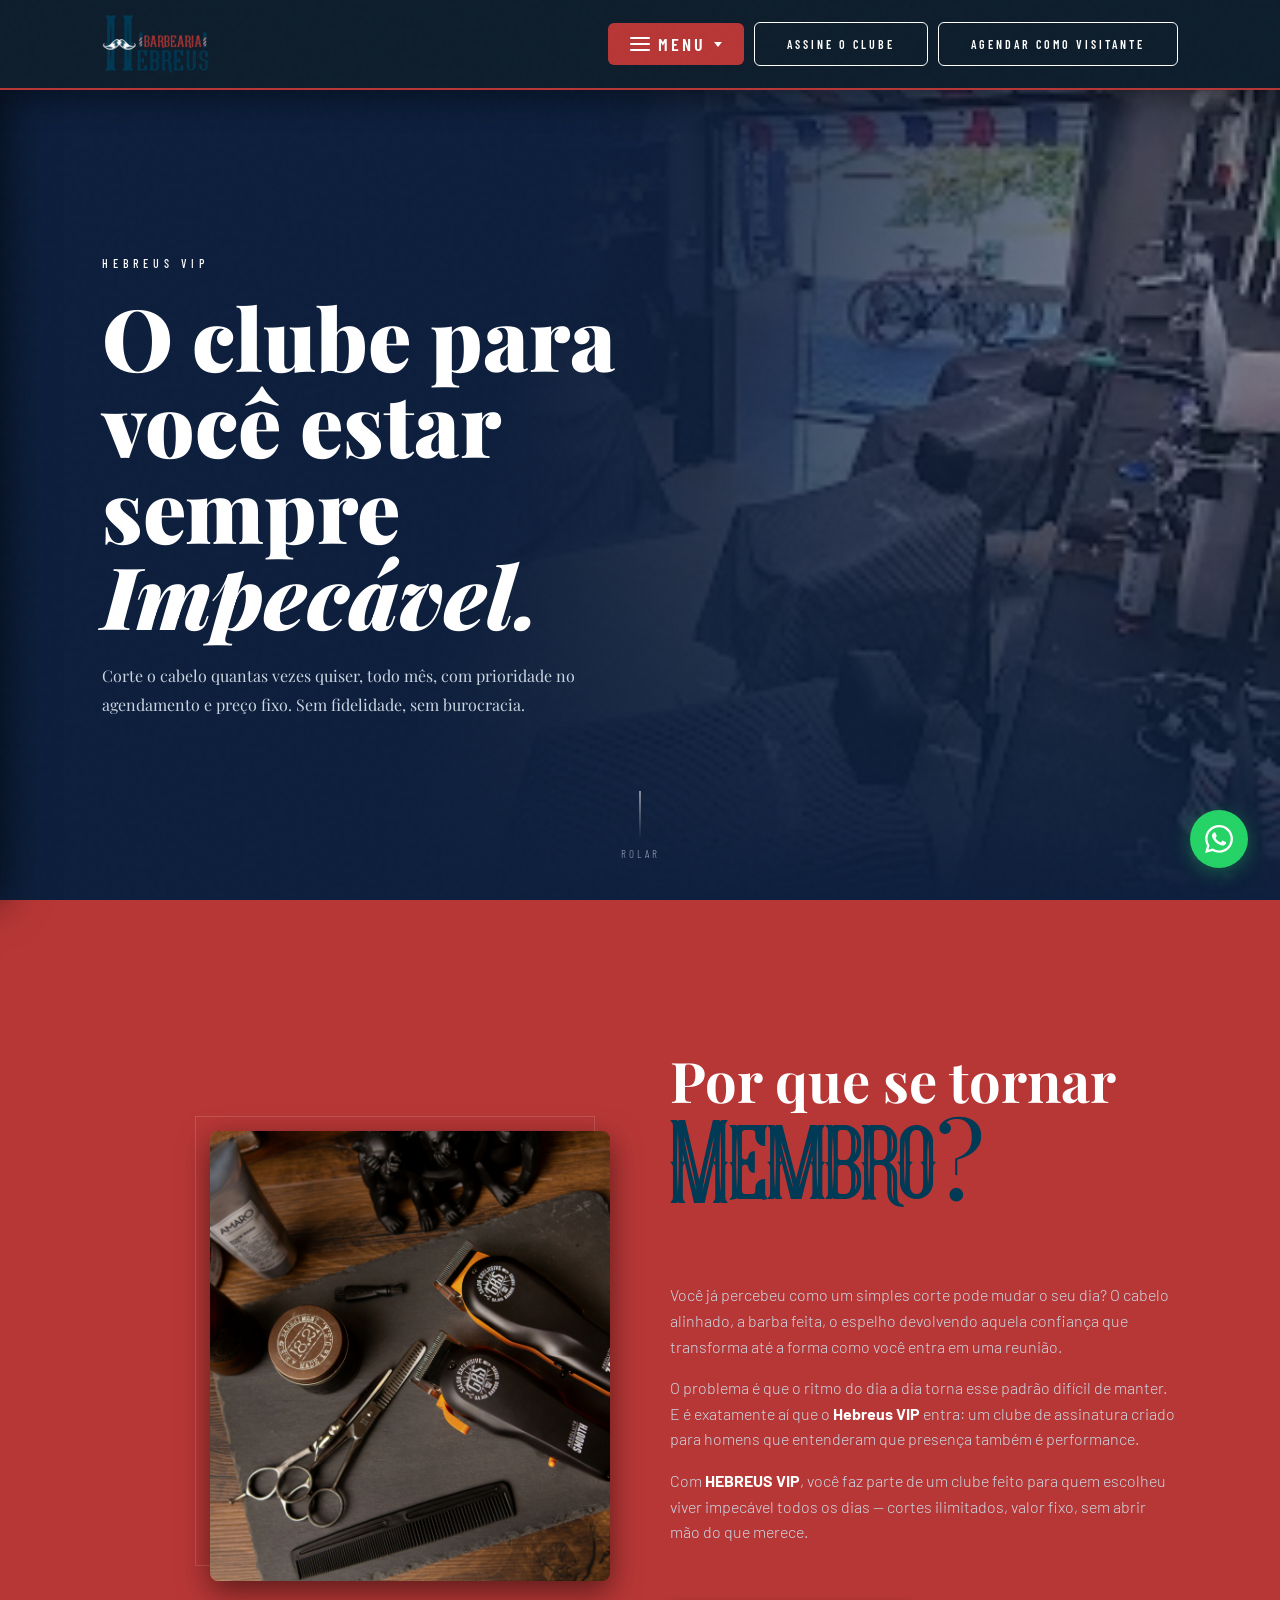
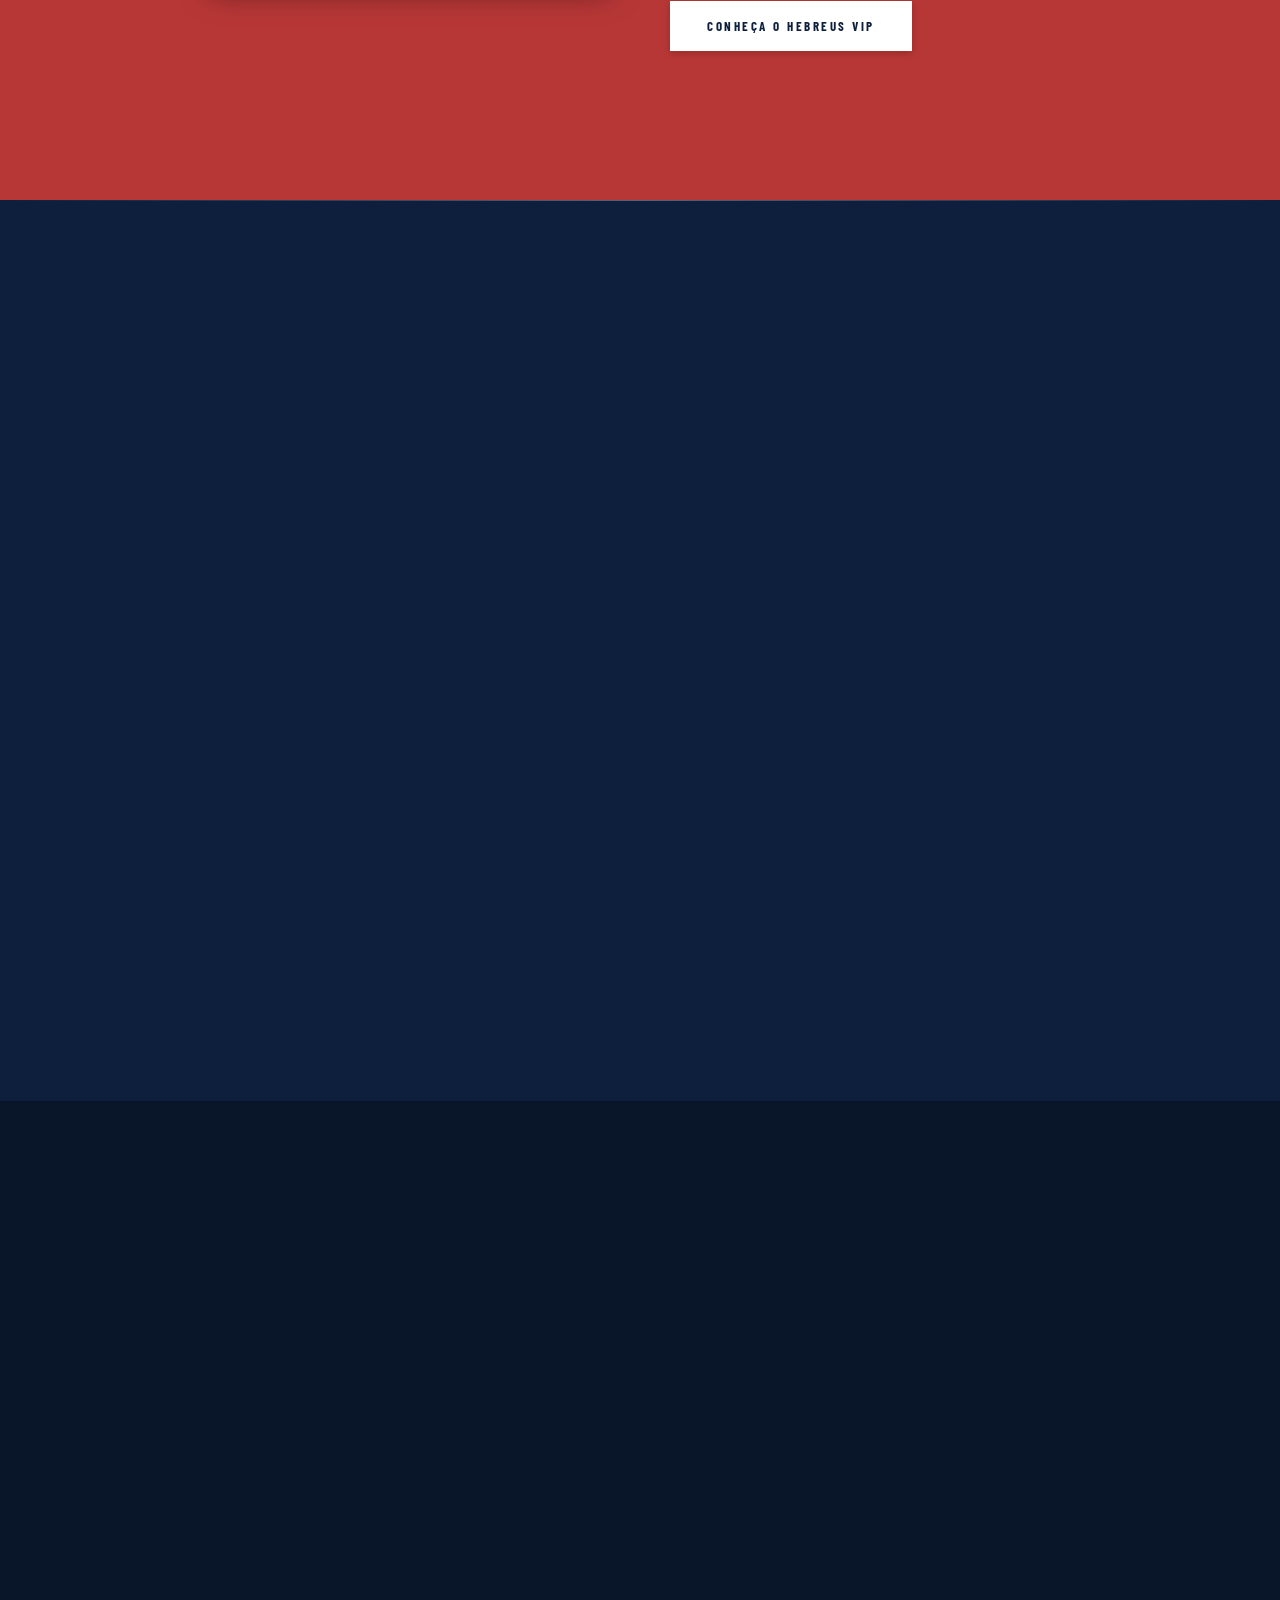
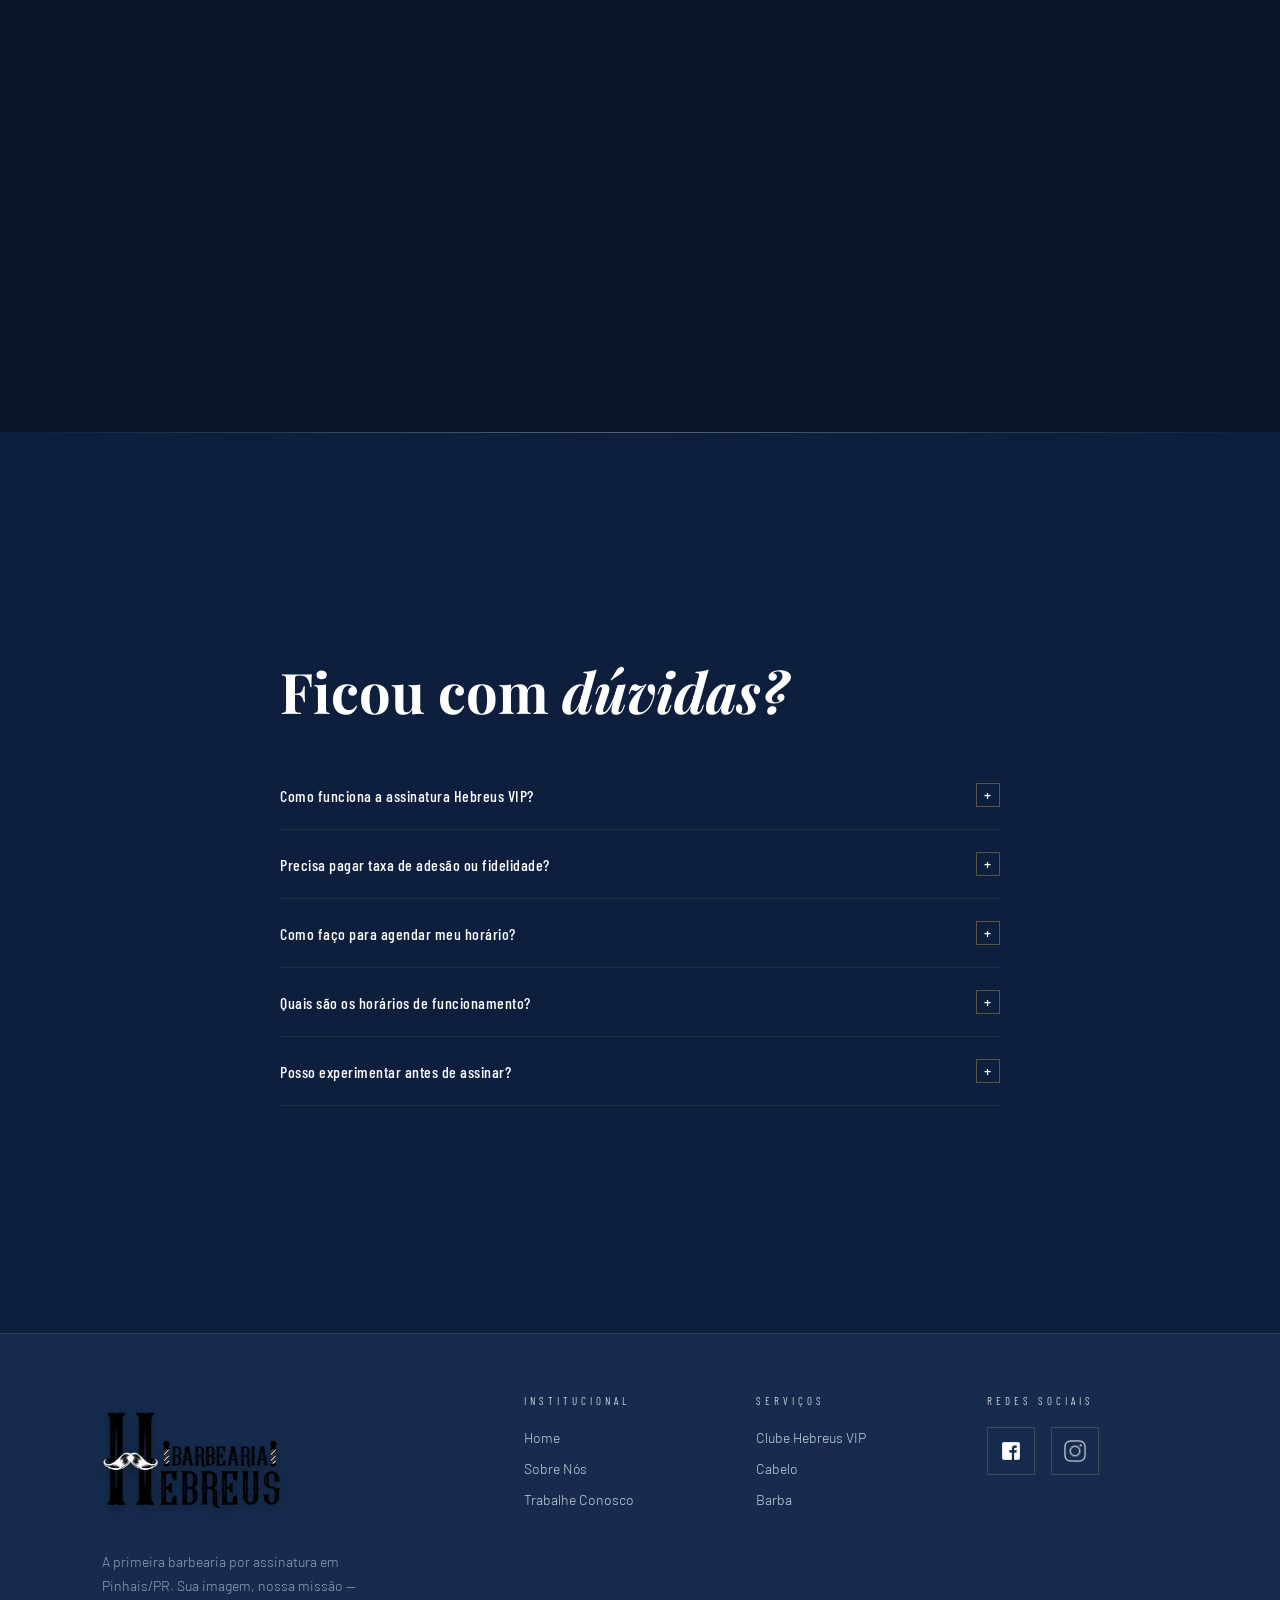
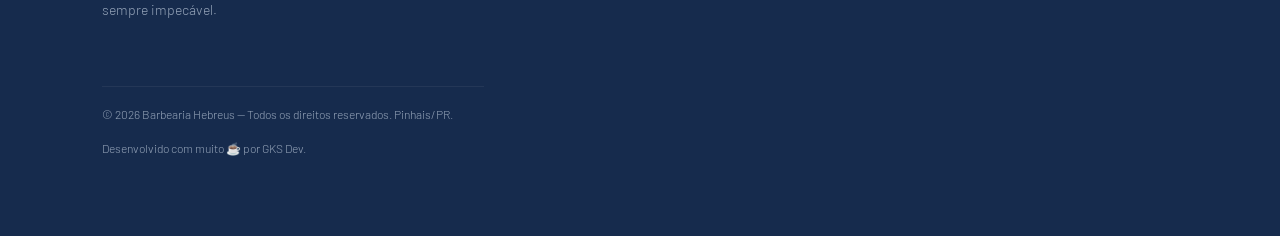
<file: hebreus_vip.html>
<!DOCTYPE html>
<html lang="pt-BR">
<head>
<meta charset="UTF-8">
<meta name="viewport" content="width=device-width, initial-scale=1.0">
<title>Hebreus VIP | Clube de Assinatura — Barbearia Hebreus</title>
<link rel="preconnect" href="https://fonts.googleapis.com">
<link rel="preconnect" href="https://fonts.gstatic.com" crossorigin>
<link href="https://fonts.googleapis.com/css2?family=Playfair+Display:ital,wght@0,400;0,700;0,900;1,400;1,700&family=Barlow:wght@300;400;500;600&family=Barlow+Condensed:wght@300;400;500;600;700&display=swap" rel="stylesheet">
<link rel="stylesheet" href="style.css">

<nav id="navbar">
  <a href="index.html" class="nav-logo">
    <img src="img_hebreus/LOGO COLOR 1.png" alt="Logo Barbearia Hebreus" class="logo-img">
  </a>

<!--Menu Suspenso-->  
  <ul class="nav-links">
    <li id="navServicos">
      <a href="#servicos" id="servicosToggle"><span class="menu-bars"></span>Menu <span class="nav-arrow"></span></a>
      <div class="nav-dropdown" id="servicosDropdown">
        <a href="servicos.html">Serviços</a>
        <a href="hebreus_vip.html">Hebreus VIP</a>
        <a href="sobre_nos.html">Sobre Nós</a>
        <a href="trabalhe_conosco.html">Trabalhe Conosco</a>
      </div>
    </li>

   <li><a href="https://api.whatsapp.com/send?phone=5541992147974&text=Olá%2C%20quero%20assinar%20o%20clube%20Hebreus%20VIP!" target="_blank" class="nav-cta">Assine o Clube</a></li>
    <li><a href="https://api.whatsapp.com/send?phone=5541992147974&text=Olá%2C%20quero%20agendar%20um%20horário%20na%20Barbearia!" target="_blank" class="nav-cta">Agendar como visitante</a></li>
  </ul>

  <button class="hamburger" id="hamburger" aria-label="Menu">
    <span class="menu-bars"></span>
  </button>
</nav>

<div class="mobile-menu" id="mobileMenu">
  <a href="servicos.html" class="mobile-link">Serviços</a>
  <a href="hebreus_vip.html" class="mobile-link">Hebreus VIP</a>
  <a href="sobre_nos.html" class="mobile-link">Sobre Nós</a>
  <a href="trabalhe_conosco.html" class="mobile-link">Trabalhe Conosco</a>
  <div class="mobile-menu-divider"></div>
  <a href="https://api.whatsapp.com/send?phone=5541992147974&text=Olá%2C%20quero%20assinar%20o%20clube%20Hebreus%20VIP!" class="mobile-link mobile-link-cta">Assine o Clube</a>
  <a href="https://api.whatsapp.com/send?phone=5541992147974&text=Olá%2C%20quero%20agendar%20um%20horário%20na%20Barbearia!" target="_blank" class="mobile-link mobile-link-cta">Agendar como visitante</a>
    <div class="mobile-social">
      <a href="https://www.facebook.com/Barbeariahebreusoficial" target="_blank" class="mobile-social-link" aria-label="Facebook">
        <img src="img_hebreus/icon_facebook.png" alt="Facebook">
      </a>
      <a href="https://www.instagram.com/barbeariahebreus_/" target="_blank" class="mobile-social-link" aria-label="Instagram">
        <img src="img_hebreus/icon_instagram.png" alt="Instagram">
      </a>
    </div>
</div>

<section class="hero">
  <div class="vip-hero-bg"></div>
  <div class="hero-content">
    <p class="hero-eyebrow">Hebreus VIP</p>
    <h1 class="hero-title">
      O clube para você estar sempre<br><em>Impecável.</em>
    <p class="hero-sub">Corte o cabelo quantas vezes quiser, todo mês, com prioridade no agendamento e preço fixo. Sem fidelidade, sem burocracia.</p>  
    <div class="hero-btns">
    </div>
    </h1>
    <div class="hero-btns"> </div>
  </div>
  <div class="hero-scroll">
    <div class="scroll-line"></div>
    <span>Rolar</span>
  </div>
</section>

<!--<section id="vip-apresentacao">
  <div class="section-inner">
    <div class="vip-apres-grid">
      <div class="vip-apres-img-wrap reveal">
        <img src="img_hebreus/Cadeira_barbearia.jpg" alt="Hebreus VIP — Clube de Assinatura">
      </div>

      <div class="historia-text reveal" style="transition-delay:0.15s">
        <div>
          <h2 class="section-title">Por que ser membro?</h2>
        <p class="section-body">Você já percebeu como um simples corte pode mudar o seu dia? O cabelo alinhado, a barba feita, o espelho devolvendo aquela confiança que transforma até a forma como você entra em uma reunião.</p>
        <p class="section-body" style="margin-top: 10px;">O problema é que o ritmo do dia a dia torna esse padrão difícil de manter. E é exatamente aí que o <strong style="color:var(--white)">Hebreus VIP</strong> entra: um clube de assinatura criado para homens que entenderam que presença também é performance.</p>
        <p class="section-body" style="margin-top: 10px;">Sem marcações de última hora, sem improvisos — apenas o padrão impecável da Barbearia Hebreus, quantas vezes você quiser, com preço fixo e sem burocracia.</p>
        <div style="display:flex; gap:16px; flex-wrap:wrap; margin-top: 8px;">
          <a href="#planos" class="btn-primary">Ver Planos</a>
          <a href="https://api.whatsapp.com/send?phone=5541990000000&text=Ola%2C%20quero%20saber%20mais%20sobre%20o%20Hebreus%20VIP!" target="_blank" class="btn-outline">Falar no WhatsApp</a>
        </div>
      </div>
</section>-->

<!-- SLIDE 2: CLUBE VIP -->
<section id="clube">
  <div class="section-inner">
    <div class="historia-grid">

      <!-- Imagem com borda deslocada — estrutura igual ao Sobre Nós -->
      <div class="historia-img-wrap reveal" style="position: relative; margin-top: 12px; margin-left: auto; width: 100%; max-width: 400px;">
        <div style="position: absolute; top: -15px; left: -15px; width: 100%; height: 100%; border: 1px solid rgba(255,255,255,0.15); z-index: 0;"></div>
        <img src="img_hebreus/andrea-donato-MNu0n-3BIKs-unsplash.jpg" alt="Hebreus VIP — Clube de Assinatura" style="position: relative; z-index: 1; box-shadow: 0 10px 30px rgba(0,0,0,0.5);">
      </div>

      <!-- Texto e botão originais -->
      <div class="historia-text reveal" style="transition-delay:0.15s">
        <div style="margin-bottom: 24px;">
          <h2 class="section-title" style="margin-bottom: 0;">Por que se tornar <em>Membro?</em></h2>
        </div>

        <div style="display:flex; flex-direction:column; gap:16px;">
          <p class="section-body" style="margin: 0; line-height: 1.6;">Você já percebeu como um simples corte pode mudar o seu dia? O cabelo alinhado, a barba feita, o espelho devolvendo aquela confiança que transforma até a forma como você entra em uma reunião.</p>
          <p class="section-body" style="margin: 0; line-height: 1.6;">O problema é que o ritmo do dia a dia torna esse padrão difícil de manter. E é exatamente aí que o <strong style="color:var(--white)">Hebreus VIP</strong> entra: um clube de assinatura criado para homens que entenderam que presença também é performance.</p>
          <p class="section-body" style="margin: 0; line-height: 1.6;">Com <strong style="color:var(--white)">HEBREUS VIP</strong>, você faz parte de um clube feito para quem escolheu viver impecável todos os dias — cortes ilimitados, valor fixo, sem abrir mão do que merece.</p>
        </div>

        <a href="https://api.whatsapp.com/send?phone=5541992147974&text=Olá%2C%20quero%20saber%20mais%20sobre%20o%20Hebreus%20VIP!" class="btn-primary" style="align-self:flex-start; margin-top: 24px;">Conheça o Hebreus VIP</a>
      </div>

    </div>
  </div>
</section>

<div class="gold-divider"></div>

<section id="vip-beneficios">
  <div class="section-inner">
    <div class="vip-benef-header reveal">
      <h2 class="section-title" style="text-align:center">Os benefícios de quem<br>vive <em>impecável</em></h2>
      <!--<p class="section-body" style="text-align:center; margin: 0 auto;">Ser membro do Hebreus VIP é mais do que cuidar do visual. É viver com liberdade, praticidade e exclusividade.</p>-->
    </div>

    <div class="carousel-wrapper" id="carouselBeneficios">
      <button class="carousel-btn carousel-btn-prev" aria-label="Anterior">&#8249;</button>
      <button class="carousel-btn carousel-btn-next" aria-label="Próximo">&#8250;</button>
      <div class="vip-benef-grid carousel-track">

      <div class="vip-benef-card reveal">
        <div class="vip-benef-icon">✦</div>
        <h3 class="vip-benef-title">Imagem impecável o mês todo</h3>
        <p class="vip-benef-desc">Corte quantas vezes precisar, sempre pronto para qualquer ocasião — sem depender da agenda ou do acaso.</p>
      </div>

      <div class="vip-benef-card reveal" style="transition-delay:0.1s">
        <div class="vip-benef-icon">✦</div>
        <h3 class="vip-benef-title">Prioridade no agendamento</h3>
        <p class="vip-benef-desc">Membro Hebreus não espera. Você agenda pelo site ou WhatsApp com prioridade e é atendido no horário que escolhe.</p>
      </div>

      <div class="vip-benef-card reveal" style="transition-delay:0.2s">
        <div class="vip-benef-icon">✦</div>
        <h3 class="vip-benef-title">Preço fixo, sem surpresas</h3>
        <p class="vip-benef-desc">Mensalidade fixa e justa. Sem taxa de adesão, sem contrato mínimo, sem burocracia. Você permanece por escolha.</p>
      </div>

      <div class="vip-benef-card reveal" style="transition-delay:0.3s">
        <div class="vip-benef-icon">✦</div>
        <h3 class="vip-benef-title">Produtos e atendimento premium</h3>
        <p class="vip-benef-desc">Todos os atendimentos utilizam produtos premium, com barbeiros experientes e atenção total a cada detalhe.</p>
      </div>

    </div><!-- fim .vip-benef-grid -->
    </div><!-- fim #carouselBeneficios -->
  </div>
</section>

<section id="planos">
  <div class="section-inner">

    <div class="vip-planos-header reveal">
      <h2 class="section-title" style="text-align:center">Escolha o plano VIP<br><em>ideal para você.</em></h2>
      <!--<p class="section-body" style="text-align:center; margin: 0 auto; max-width:600px;">Cada homem tem um ritmo. Por isso, criamos planos diferentes com o mesmo propósito: manter você impecável sempre.</p>-->
    </div>

    <div class="carousel-wrapper" id="carouselPlanos">
      <button class="carousel-btn carousel-btn-prev" aria-label="Anterior">&#8249;</button>
      <button class="carousel-btn carousel-btn-next" aria-label="Próximo">&#8250;</button>
      <div class="vip-planos-grid carousel-track">

      <div class="vip-plan-card reveal">
        <div class="vip-plan-name">Plano Básico</div>
        <div class="vip-plan-price">R$ 49,90 <span>/ mês</span></div>
        <p class="vip-plan-tagline">Ideal para manter a constância com o essencial.</p>
        <div class="vip-plan-divider"></div>
        <ul class="vip-plan-features">
          <li>2 cortes por mês</li>
          <li>Agendamento online</li>
          <li>Barbeiros especializados</li>
          <li>Sem taxa de adesão</li>
          <li>Cancele quando quiser</li>
        </ul>
        <a href="https://api.whatsapp.com/send?phone=5541992147974&text=Ola%2C%20quero%20assinar%20o%20Plano%20Básico%20Hebreus%20VIP!" target="_blank" class="vip-plan-btn">Assinar Agora</a>
      </div>

      <div class="vip-plan-card featured reveal" style="transition-delay:0.1s">
        <div class="vip-plan-badge">Mais Popular</div>
        <div class="vip-plan-name">Hebreus VIP — Ilimitado</div>
        <div class="vip-plan-price">R$ 74,90 <span>/ mês</span></div>
        <p class="vip-plan-tagline">Corte ilimitado, todo mês, sem restrições.</p>
        <div class="vip-plan-divider"></div>
        <ul class="vip-plan-features">
          <li>Cortes ilimitados no mês</li>
          <li>Agendamento com prioridade</li>
          <li>Produtos premium incluídos</li>
          <li>Sem taxa de adesão</li>
          <li>Cancele quando quiser</li>
        </ul>
        <a href="https://api.whatsapp.com/send?phone=5541992147974&text=Ola%2C%20quero%20assinar%20o%20Hebreus%20VIP%20Ilimitado!" target="_blank" class="vip-plan-btn featured-btn">Assinar Agora</a>
      </div>

      <div class="vip-plan-card reveal" style="transition-delay:0.2s">
        <div class="vip-plan-name">Plano Barba</div>
        <div class="vip-plan-price">R$ 59,90 <span>/ mês</span></div>
        <p class="vip-plan-tagline">Barba e acabamento ilimitados o mês todo.</p>
        <div class="vip-plan-divider"></div>
        <ul class="vip-plan-features">
          <li>Barba ilimitada no mês</li>
          <li>Agendamento prioritário</li>
          <li>Navalha e produtos premium</li>
          <li>Sem taxa de entrada</li>
          <li>Cancele quando quiser</li>
        </ul>
        <a href="https://api.whatsapp.com/send?phone=5541992147974&text=Ola%2C%20quero%20assinar%20o%20Plano%20Barba%20Hebreus%20VIP!" target="_blank" class="vip-plan-btn">Assinar Agora</a>
      </div>

    </div><!-- fim .vip-planos-grid -->
    </div><!-- fim #carouselPlanos -->

    <p class="vip-planos-nota reveal">Tem dúvidas sobre qual escolher? <a href="https://api.whatsapp.com/send?phone=5541992147974&text=Ola%2C%20quero%20ajuda%20para%20escolher%20meu%20plano%20Hebreus%20VIP!" target="_blank">Fale com a gente no WhatsApp</a> — vamos te ajudar a escolher o plano ideal para você.</p>

  </div>
</section>

<div class="gold-divider"></div>

<section id="faq">
  <div class="section-inner">
    <div style="max-width: 720px; margin: 0 auto;">
      <h2 class="section-title" style="margin-bottom:40px">Ficou com <em>dúvidas?</em></h2>
      <div class="faq-list">
        <div class="faq-item">
          <div class="faq-q">Como funciona a assinatura Hebreus VIP? <span class="faq-icon">+</span></div>
          <div class="faq-a">O Hebreus VIP é o plano de assinatura mensal da Barbearia Hebreus. Com o plano ilimitado, você pode cortar o cabelo quantas vezes quiser no mês, com agendamento prioritário pelo site ou WhatsApp.</div>
        </div>
        <div class="faq-item">
          <div class="faq-q">Precisa pagar taxa de adesão ou fidelidade? <span class="faq-icon">+</span></div>
          <div class="faq-a">Não! Nenhuma taxa de adesão, nenhum contrato de fidelidade. Você entra e sai quando quiser, sem burocracia. Acreditamos que você deve continuar conosco por escolha, não por obrigação.</div>
        </div>
        <div class="faq-item">
          <div class="faq-q">Como faço para agendar meu horário? <span class="faq-icon">+</span></div>
          <div class="faq-a">Você pode agendar pelo nosso sistema online (cashbarber.com.br/Hebreusvip) ou pelo WhatsApp. O agendamento é simples, rápido e disponível a qualquer hora do dia.</div>
        </div>
        <div class="faq-item">
          <div class="faq-q">Quais são os horários de funcionamento? <span class="faq-icon">+</span></div>
          <div class="faq-a">Atendemos de segunda a sábado, das 09h às 20h. Estamos localizados em Pinhais/PR, prontos para receber você e garantir que saia impecável!</div>
        </div>
        <div class="faq-item">
          <div class="faq-q">Posso experimentar antes de assinar? <span class="faq-icon">+</span></div>
          <div class="faq-a">Claro! Você pode vir como visitante e experimentar nossos serviços avulsos antes de decidir se quer se tornar membro. Temos certeza que você vai querer voltar!</div>
        </div>
      </div>
    </div>
  </div>
</section>

<!--<footer>
  <div class="footer-grid">
    <div>
      <img src="img_hebreus/LOGO P & B 1.png" alt="Logo Barbearia Hebreus" class="footer-logo">
      <p class="footer-tagline">A primeira barbearia por assinatura em Pinhais/PR. Sua imagem, nossa missão — sempre impecável.</p>
      <div class="footer-social">
        <a href="https://www.instagram.com/barbearia_Hebreus/" target="_blank" class="social-link">IG</a>
        <a href="https://www.facebook.com/Barbeariahebreusoficial" target="_blank" class="social-link">FB</a>
        <a href="https://api.whatsapp.com/send?phone=5541990000000" target="_blank" class="social-link">WA</a>
      </div>
    </div>
    <div>
      <div class="footer-col-title">Institucional</div>
      <ul class="footer-links">
        <li><a href="sobre_nos.html">Quem Somos</a></li>
        <li><a href="index.html#servicos">Serviços</a></li>
        <li><a href="hebreus-vip.html">Clube VIP</a></li>
        <li><a href="#faq">FAQ</a></li>
      </ul>
    </div>
    <div>
      <div class="footer-col-title">Serviços</div>
      <ul class="footer-links">
        <li><a href="index.html#servicos">Corte Masculino</a></li>
        <li><a href="index.html#servicos">Barba &amp; Navalha</a></li>
        <li><a href="index.html#servicos">Combo Corte + Barba</a></li>
        <li><a href="hebreus-vip.html#planos">Assinatura Mensal</a></li>
      </ul>
    </div>
    <div>
      <div class="footer-col-title">Contato</div>
      <ul class="footer-links">
        <li><a href="https://cashbarber.com.br/Hebreusvip" target="_blank">Agendar Online</a></li>
        <li><a href="https://api.whatsapp.com/send?phone=5541990000000" target="_blank">WhatsApp</a></li>
        <li><a href="https://www.instagram.com/barbearia_Hebreus/" target="_blank">Instagram</a></li>
        <li><a href="index.html#localizacao">Como Chegar</a></li>
      </ul>
    </div>
  </div>
  <div class="footer-bottom">
    <p class="footer-copy">© 2026 Barbearia Hebreus — Todos os direitos reservados. Pinhais/PR.</p>
    <p class="footer-copy">Desenvolvido com muito ☕ por GKS Dev.</p>
  </div>
</footer>-->

<!-- SLIDE 6: FOOTER (Enxuto) -->
<footer style="padding: 60px 8% 40px; display: flex; flex-direction: column; justify-content: center;">
  <div class="footer-grid" style="margin-bottom: 40px; gap: 40px;">
    <!-- Logo -->
    <div>
      <img src="img_hebreus/LOGO P & B 1.png" alt="Logo Barbearia Hebreus" class="footer-logo">
      <p class="footer-tagline">A primeira barbearia por assinatura em Pinhais/PR. Sua imagem, nossa missão — sempre impecável.</p>
    </div>
    
    <!-- Coluna 1: Institucional -->
    <div>
      <div class="footer-col-title">Institucional</div>
      <ul class="footer-links">
        <li><a href="index.html">Home</a></li>
        <li><a href="sobre_nos.html">Sobre Nós</a></li>
        <li><a href="trabalhe_conosco.html">Trabalhe Conosco</a></li>
      </ul>
    </div>
    
    <!-- Coluna 2: Serviços -->
    <div>
      <div class="footer-col-title">Serviços</div>
      <ul class="footer-links">
        <li><a href="hebreus_vip.html">Clube Hebreus VIP</a></li>
        <li><a href="servicos.html">Cabelo</a></li>
        <li><a href="servicos.html">Barba</a></li>
      </ul>
    </div>
    
    <!-- Coluna 3: Redes Sociais -->
    <div>
      <div class="footer-col-title">Redes Sociais</div>
      <div class="footer-social" style="display: flex; gap: 16px;">
        
        <!-- Ícone Facebook -->
        <a href="https://www.facebook.com/Barbeariahebreusoficial" target="_blank" class="social-link" style="width: 48px; height: 48px;">
          <!-- Substitua o 'src' pelo nome exato do seu arquivo PNG do Facebook -->
          <img src="./img_hebreus/icon_facebook.png" alt="Facebook" style="width: 24px; height: 24px; object-fit: contain;">
        </a>
        
        <!-- Ícone Instagram -->
        <a href="https://www.instagram.com/barbeariahebreus_/" target="_blank" class="social-link" style="width: 48px; height: 48px;">
          <!-- Substitua o 'src' pelo nome exato do seu arquivo PNG do Instagram -->
          <img src="./img_hebreus/icon_instagram.png" alt="Instagram" style="width: 24px; height: 24px; object-fit: contain;">
        </a>

      </div>
    </div>

  <div class="footer-bottom" style="padding-top: 20px;">
    <p class="footer-copy">© 2026 Barbearia Hebreus — Todos os direitos reservados. Pinhais/PR.</p>
    <p class="footer-copy">Desenvolvido com muito ☕ por GKS Dev.</p>
  </div>
</footer>

<a href="https://api.whatsapp.com/send?phone=5541992147974&text=Ola%2C%20gostaria%20de%20falar%20com%20a%20recepção!" target="_blank" class="whatsapp-float" aria-label="WhatsApp">
  <svg viewBox="0 0 24 24" xmlns="http://www.w3.org/2000/svg">
    <path d="M17.472 14.382c-.297-.149-1.758-.867-2.03-.967-.273-.099-.471-.148-.67.15-.197.297-.767.966-.94 1.164-.173.199-.347.223-.644.075-.297-.15-1.255-.463-2.39-1.475-.883-.788-1.48-1.761-1.653-2.059-.173-.297-.018-.458.13-.606.134-.133.298-.347.446-.52.149-.174.198-.298.298-.497.099-.198.05-.371-.025-.52-.075-.149-.669-1.612-.916-2.207-.242-.579-.487-.5-.669-.51-.173-.008-.371-.01-.57-.01-.198 0-.52.074-.792.372-.272.297-1.04 1.016-1.04 2.479 0 1.462 1.065 2.875 1.213 3.074.149.198 2.096 3.2 5.077 4.487.709.306 1.262.489 1.694.625.712.227 1.36.195 1.871.118.571-.085 1.758-.719 2.006-1.413.248-.694.248-1.289.173-1.413-.074-.124-.272-.198-.57-.347m-5.421 7.403h-.004a9.87 9.87 0 01-5.031-1.378l-.361-.214-3.741.982.998-3.648-.235-.374a9.86 9.86 0 01-1.51-5.26c.001-5.45 4.436-9.884 9.888-9.884 2.64 0 5.122 1.03 6.988 2.898a9.825 9.825 0 012.893 6.994c-.003 5.45-4.437 9.884-9.885 9.884m8.413-18.297A11.815 11.815 0 0012.05 0C5.495 0 .16 5.335.157 11.892c0 2.096.547 4.142 1.588 5.945L.057 24l6.305-1.654a11.882 11.882 0 005.683 1.448h.005c6.554 0 11.89-5.335 11.893-11.893a11.821 11.821 0 00-3.48-8.413z"/>
  </svg>
</a>

<script src="script.js"></script>
 
</body>
</html>
</file>
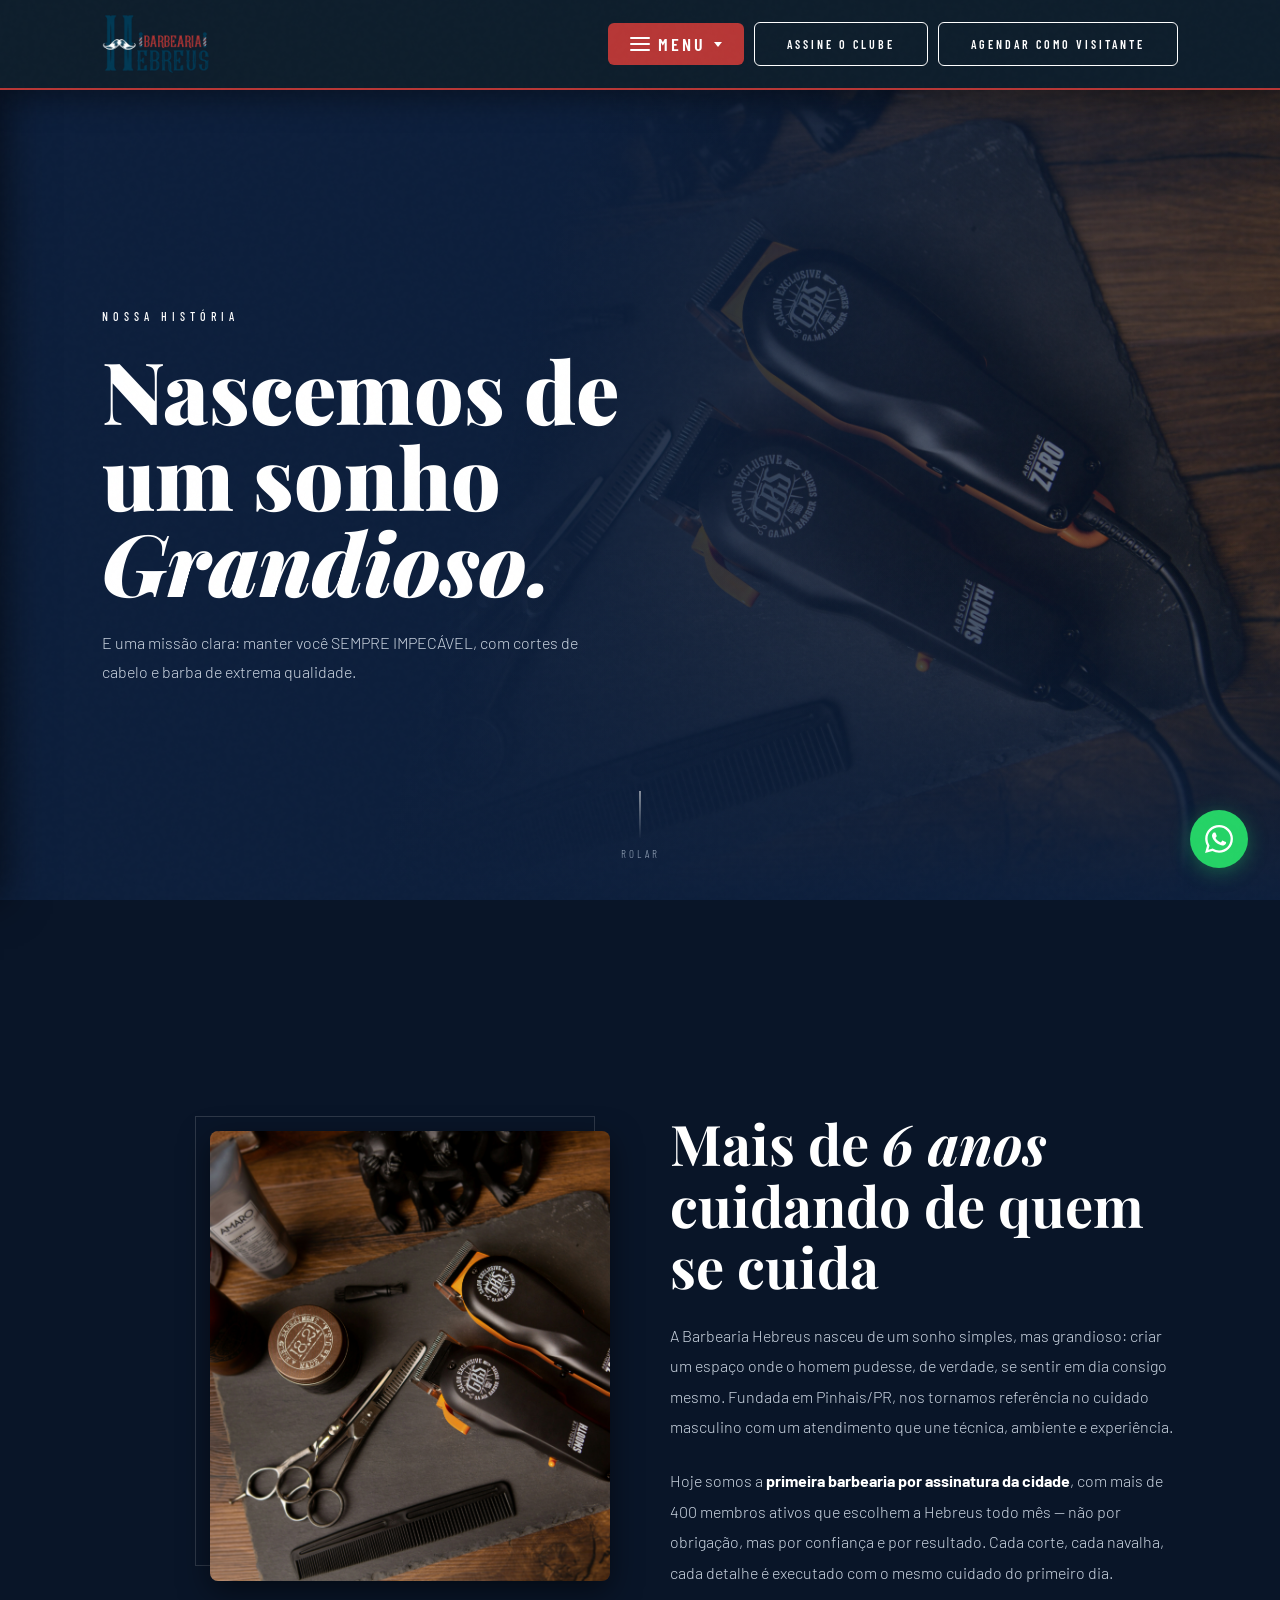
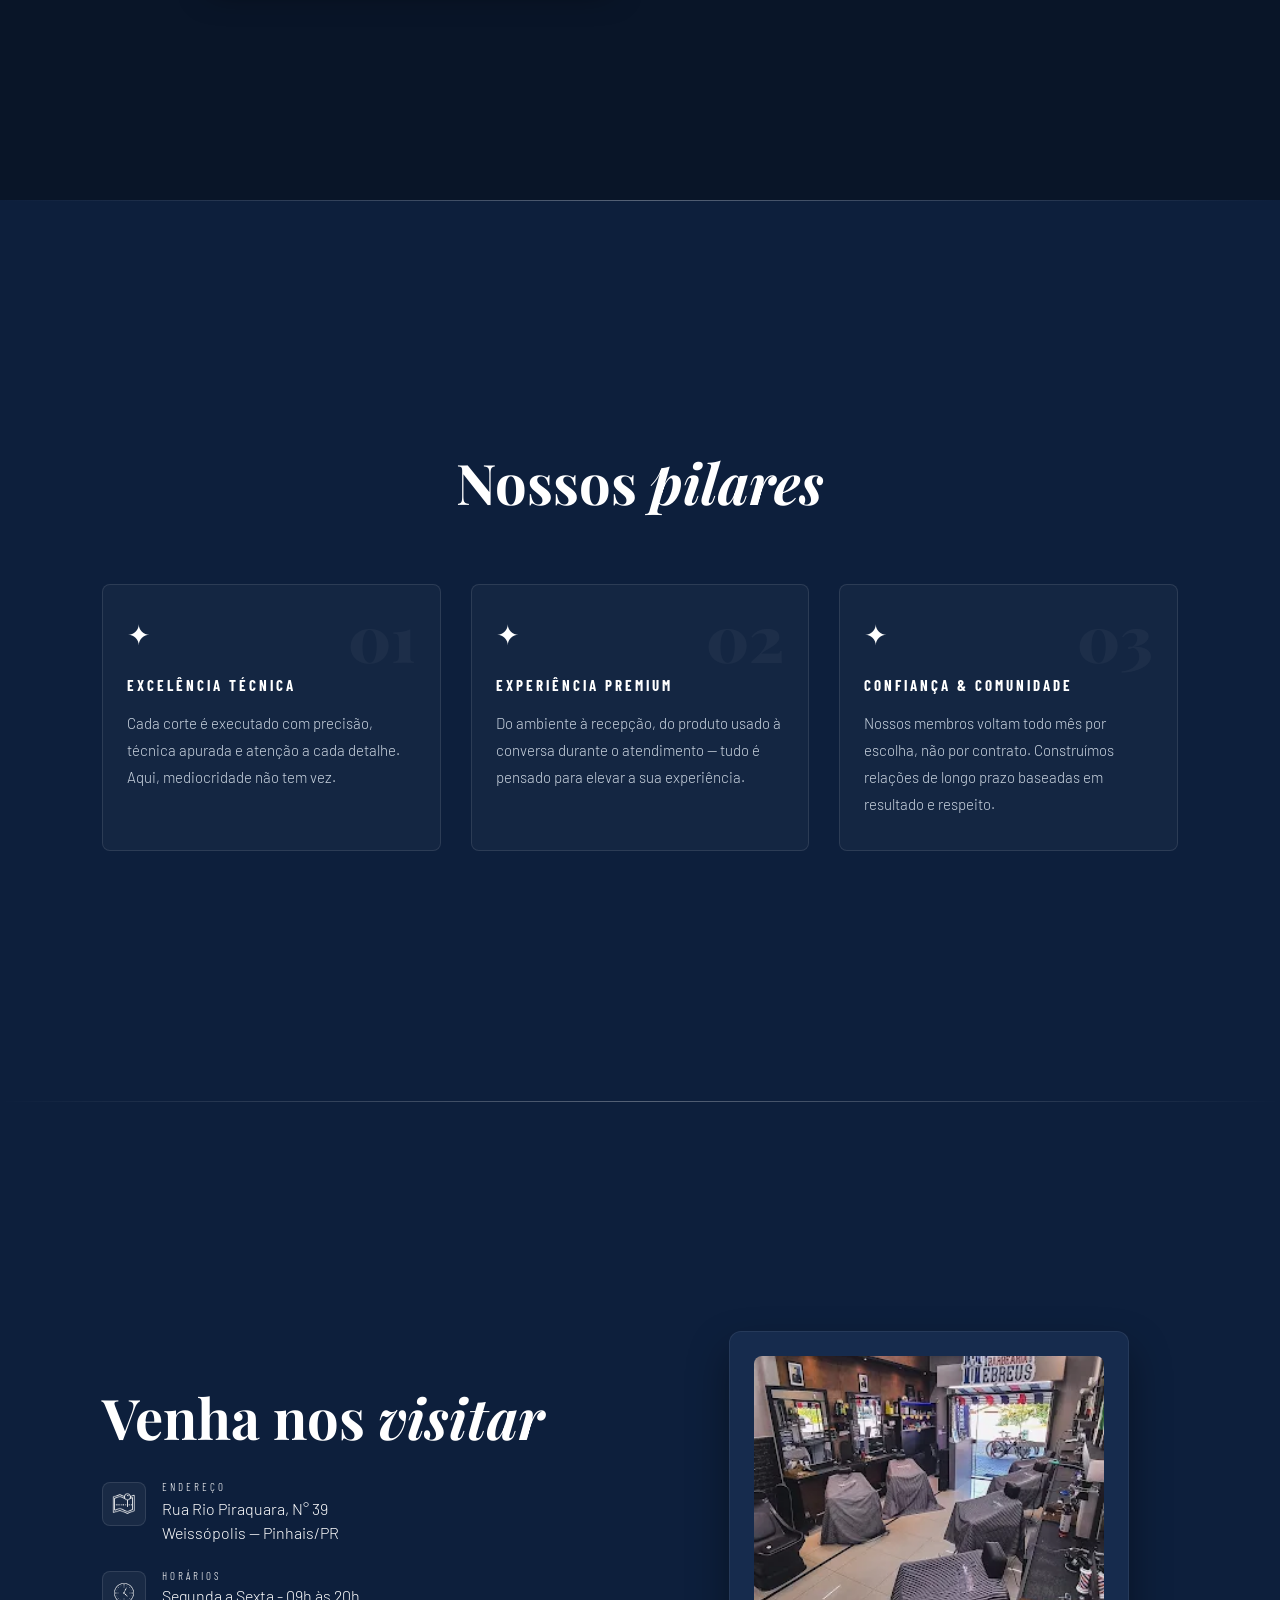
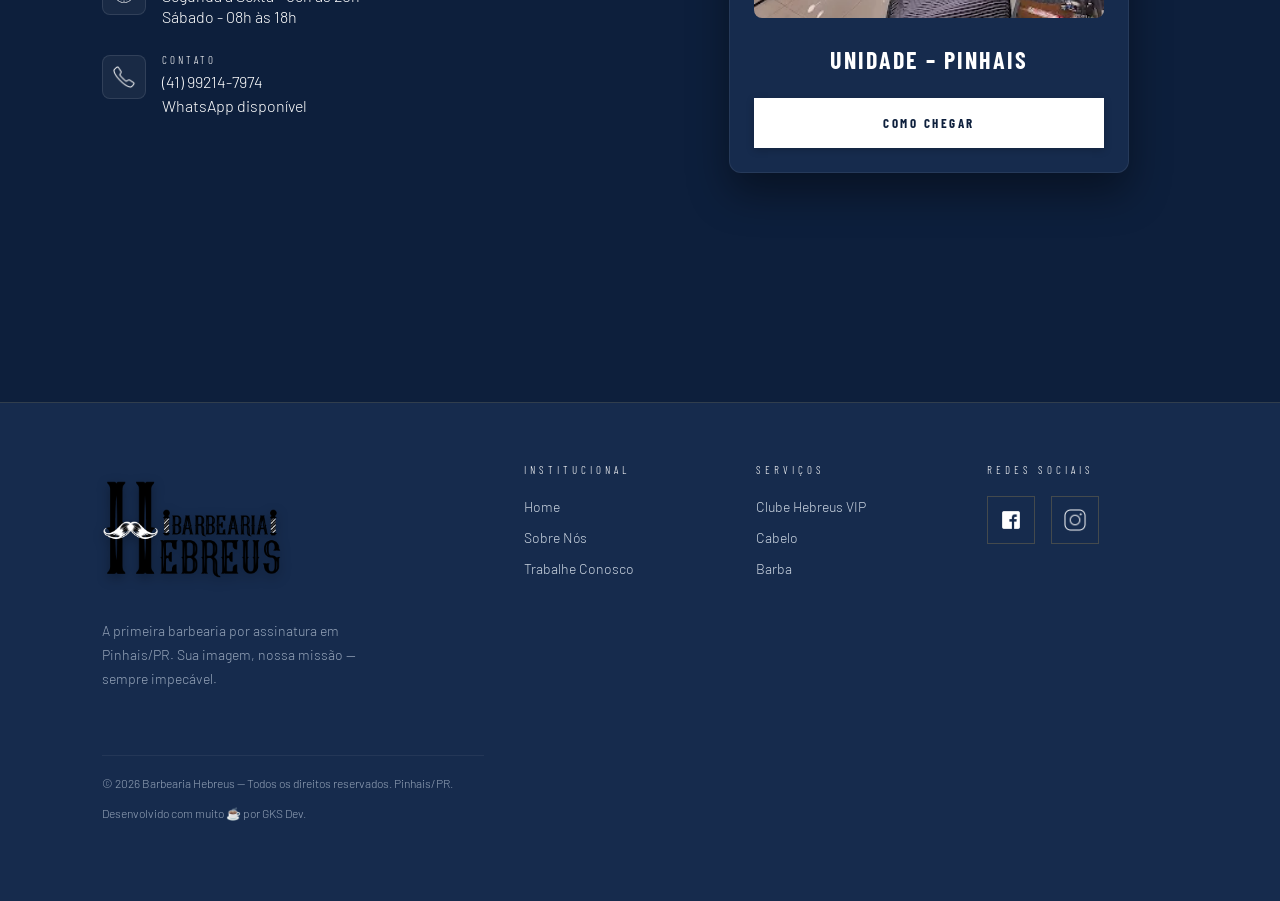
<file: sobre_nos.html>
<!DOCTYPE html>
<html lang="pt-BR">
<head>
  <meta charset="UTF-8">
  <meta name="viewport" content="width=device-width, initial-scale=1.0">
  <title>Sobre Nós | Barbearia Hebreus — Pinhais/PR</title>
  <link rel="preconnect" href="https://fonts.googleapis.com">
  <link rel="preconnect" href="https://fonts.gstatic.com" crossorigin>
  <link href="https://fonts.googleapis.com/css2?family=Playfair+Display:ital,wght@0,400;0,700;0,900;1,400;1,700&family=Barlow:wght@300;400;500;600&family=Barlow+Condensed:wght@300;400;500;600;700&display=swap" rel="stylesheet">
  <link rel="stylesheet" href="style.css">
</head>

<body>

  <nav id="navbar">
    <a href="index.html" class="nav-logo">
      <img src="img_hebreus/LOGO COLOR 1.png" alt="Logo Barbearia Hebreus" class="logo-img">
    </a>

    <ul class="nav-links">
      <li id="navServicos">
        <a href="#servicos" id="servicosToggle"><span class="menu-bars"></span>Menu <span class="nav-arrow"></span></a>
        <div class="nav-dropdown" id="servicosDropdown">
          <a href="servicos.html">Serviços</a>
          <a href="hebreus_vip.html">Hebreus VIP</a>
          <a href="sobre_nos.html">Sobre Nós</a>
          <a href="trabalhe_conosco.html">Trabalhe Conosco</a>
        </div>
      </li>
    <li><a href="https://api.whatsapp.com/send?phone=5541992147974&text=Olá%2C%20quero%20assinar%20o%20clube%20Hebreus%20VIP!" target="_blank" class="nav-cta">Assine o Clube</a></li>
    <li><a href="https://api.whatsapp.com/send?phone=5541992147974&text=Olá%2C%20quero%20agendar%20um%20horário%20na%20Barbearia!" target="_blank" class="nav-cta">Agendar como visitante</a></li>
  </ul>

    <button class="hamburger" id="hamburger" aria-label="Menu">
      <span class="menu-bars"></span>
    </button>
  </nav>

  <div class="mobile-menu" id="mobileMenu">
    <a href="servicos.html" class="mobile-link">Serviços</a>
    <a href="hebreus_vip.html" class="mobile-link">Hebreus VIP</a>
    <a href="sobre_nos.html" class="mobile-link">Sobre Nós</a>
    <a href="trabalhe_conosco.html" class="mobile-link">Trabalhe Conosco</a>
    <div class="mobile-menu-divider"></div>
  <a href="https://api.whatsapp.com/send?phone=5541992147974&text=Olá%2C%20quero%20assinar%20o%20clube%20Hebreus%20VIP!" target="_blank" class="mobile-link mobile-link-cta">Assine o Clube</a>
  <a href="https://api.whatsapp.com/send?phone=5541992147974&text=Ola%2C%20quero%20agendar%20um%20horário%20na%20Barbearia%20Hebreus!" target="_blank" class="mobile-link mobile-link-cta">Agendar como visitante</a>
    <div class="mobile-social">
      <a href="https://www.facebook.com/Barbeariahebreusoficial" target="_blank" class="mobile-social-link" aria-label="Facebook">
        <img src="img_hebreus/icon_facebook.png" alt="Facebook">
      </a>
      <a href="https://www.instagram.com/barbeariahebreus_/" target="_blank" class="mobile-social-link" aria-label="Instagram">
        <img src="img_hebreus/icon_instagram.png" alt="Instagram">
      </a>
    </div>
</div>

  <section class="hero">
    <div class="sobre-hero-bg"></div>
    <div class="hero-content">
      <p class="hero-eyebrow">Nossa história</p>
      <h1 class="hero-title">Nascemos de um sonho<br>
        <em>Grandioso.</em>
      </h1>
      <p class="hero-sub">E uma missão clara: manter você SEMPRE IMPECÁVEL, com cortes de cabelo e barba de extrema qualidade.</p>
    </div>
    <div class="hero-scroll">
      <div class="scroll-line"></div>
      <span>Rolar</span>
    </div>
  </section>

  <section id="historia">
    <div class="section-inner">
      <div class="historia-grid">

        <div class="historia-img-wrap reveal" style="position: relative; margin-top: 12px; margin-left: auto; width: 100%; max-width: 400px;">
          <div style="position: absolute; top: -15px; left: -15px; width: 100%; height: 100%; border: 1px solid rgba(255,255,255,0.15); z-index: 0;"></div>
          <img src="img_hebreus/andrea-donato-MNu0n-3BIKs-unsplash.jpg" alt="Interior da Barbearia Hebreus" style="position: relative; z-index: 1; box-shadow: 0 10px 30px rgba(0,0,0,0.5);">
        </div>

        <div class="historia-text reveal" style="transition-delay:0.15s">
          <div>
            <h2 class="section-title">Mais de <em>6 anos</em> cuidando de quem se cuida</h2>
            <p class="section-body">A Barbearia Hebreus nasceu de um sonho simples, mas grandioso: criar um espaço onde o homem pudesse, de verdade, se sentir em dia consigo mesmo. Fundada em Pinhais/PR, nos tornamos referência no cuidado masculino com um atendimento que une técnica, ambiente e experiência.</p>
          </div>
          <p class="section-body" style="margin-top:-8px">Hoje somos a <strong style="color:var(--white)">primeira barbearia por assinatura da cidade</strong>, com mais de 400 membros ativos que escolhem a Hebreus todo mês — não por obrigação, mas por confiança e por resultado. Cada corte, cada navalha, cada detalhe é executado com o mesmo cuidado do primeiro dia.</p>
        </div>

      </div>
    </div>
  </section>

  <div class="gold-divider"></div>

  <section id="valores">
    <div class="section-inner">
      <div class="valores-header reveal">
        <h2 class="section-title">Nossos <em>pilares</em></h2>
      </div>
      <div class="valores-grid">

        <div class="valor-card reveal">
          <span class="valor-num">01</span>
          <span class="valor-icon">✦</span>
          <div class="valor-title">Excelência Técnica</div>
          <p class="valor-desc">Cada corte é executado com precisão, técnica apurada e atenção a cada detalhe. Aqui, mediocridade não tem vez.</p>
        </div>

        <div class="valor-card reveal" style="transition-delay:0.1s">
          <span class="valor-num">02</span>
          <span class="valor-icon">✦</span>
          <div class="valor-title">Experiência Premium</div>
          <p class="valor-desc">Do ambiente à recepção, do produto usado à conversa durante o atendimento — tudo é pensado para elevar a sua experiência.</p>
        </div>

        <div class="valor-card reveal" style="transition-delay:0.2s">
          <span class="valor-num">03</span>
          <span class="valor-icon">✦</span>
          <div class="valor-title">Confiança & Comunidade</div>
          <p class="valor-desc">Nossos membros voltam todo mês por escolha, não por contrato. Construímos relações de longo prazo baseadas em resultado e respeito.</p>
        </div>

      </div>
    </div>
  </section>

  <div class="gold-divider"></div>

  <section id="localizacao">
    <div class="section-inner">
      <div class="location-grid" style="align-items: center; gap: 80px;">
        
        <div class="location-content-column reveal" style="gap: 16px;">
          <div class="location-header" style="margin-bottom: 16px;">
            <h2 class="section-title" style="margin-bottom: 0;">Venha nos <em>visitar</em></h2>
          </div>

          <div class="location-details-stack" style="gap: 24px;">
            <div class="location-detail">
              <div class="location-icon">
                <img src="img_hebreus/icons8-mapa-64.png" alt="Endereço">
              </div>
              <div class="location-detail-text">
                <p>Endereço</p>
                <p>Rua Rio Piraquara, N° 39<br>Weissópolis — Pinhais/PR</p>
              </div>
            </div>

            <div class="location-detail">
              <div class="location-icon">
                <img src="img_hebreus/icons8-relógio-80.png" alt="Horários">
              </div>
              <div class="location-detail-text">
                <p>Horários</p>
                <p>Segunda a Sexta - 09h às 20h</p>
                <p>Sábado - 08h às 18h</p>
              </div>
            </div>

            <div class="location-detail">
              <div class="location-icon">
                <img src="img_hebreus/icons8-telefone-50.png" alt="Contato">
              </div>
              <div class="location-detail-text">
                <p>Contato</p>
                <p>(41) 99214-7974<br>WhatsApp disponível</p>
              </div>
            </div>
          </div>
        </div>

        <div class="location-photo-column reveal" style="display: flex; justify-content: center;">
          <div style="background: var(--dark2); border: 1px solid rgba(255,255,255,0.07); border-radius: 12px; padding: 24px; text-align: center; width: 100%; max-width: 400px; box-shadow: 0 20px 40px rgba(0,0,0,0.4);">
            <img src="img_hebreus/Barb_Hebreus_Unidade.jpg" alt="Unidade Pinhais" style="width: 100%; aspect-ratio: 4/3; object-fit: cover; border-radius: 8px; margin-bottom: 24px;">
            <h3 style="font-family: var(--font-condensed); font-size: 24px; color: var(--white); text-transform: uppercase; letter-spacing: 2px; margin-bottom: 24px;">Unidade – Pinhais</h3>
            <a href="https://maps.app.goo.gl/pzVEuvMUj9MsBASy8" target="_blank" class="btn-primary" style="width: 100%; display: block; box-sizing: border-box;">Como chegar</a>
        </div>
      </div>

      </div>
    </div>
  </section>

<!-- SLIDE 6: FOOTER (Enxuto) -->
<footer style="padding: 60px 8% 40px; display: flex; flex-direction: column; justify-content: center;">
  <div class="footer-grid" style="margin-bottom: 40px; gap: 40px;">
    <!-- Logo -->
    <div>
      <img src="img_hebreus/LOGO P & B 1.png" alt="Logo Barbearia Hebreus" class="footer-logo">
      <p class="footer-tagline">A primeira barbearia por assinatura em Pinhais/PR. Sua imagem, nossa missão — sempre impecável.</p>
    </div>
    
    <!-- Coluna 1: Institucional -->
    <div>
      <div class="footer-col-title">Institucional</div>
      <ul class="footer-links">
        <li><a href="index.html">Home</a></li>
        <li><a href="sobre_nos.html">Sobre Nós</a></li>
        <li><a href="trabalhe_conosco.html">Trabalhe Conosco</a></li>
      </ul>
    </div>
    
    <!-- Coluna 2: Serviços -->
    <div>
      <div class="footer-col-title">Serviços</div>
      <ul class="footer-links">
        <li><a href="hebreus_vip.html">Clube Hebreus VIP</a></li>
        <li><a href="servicos.html">Cabelo</a></li>
        <li><a href="servicos.html">Barba</a></li>
      </ul>
    </div>
    
    <!-- Coluna 3: Redes Sociais -->
    <div>
      <div class="footer-col-title">Redes Sociais</div>
      <div class="footer-social" style="display: flex; gap: 16px;">
        
        <!-- Ícone Facebook -->
        <a href="https://www.facebook.com/Barbeariahebreusoficial" target="_blank" class="social-link" style="width: 48px; height: 48px;">
          <!-- Substitua o 'src' pelo nome exato do seu arquivo PNG do Facebook -->
          <img src="./img_hebreus/icon_facebook.png" alt="Facebook" style="width: 24px; height: 24px; object-fit: contain;">
        </a>
        
        <!-- Ícone Instagram -->
        <a href="https://www.instagram.com/barbeariahebreus_/" target="_blank" class="social-link" style="width: 48px; height: 48px;">
          <!-- Substitua o 'src' pelo nome exato do seu arquivo PNG do Instagram -->
          <img src="./img_hebreus/icon_instagram.png" alt="Instagram" style="width: 24px; height: 24px; object-fit: contain;">
        </a>

      </div>
    </div>

<div class="footer-bottom" style="padding-top: 20px; display: flex; justify-content: space-between; align-items: center; flex-wrap: wrap; gap: 16px;">
    <p class="footer-copy">© 2026 Barbearia Hebreus — Todos os direitos reservados. Pinhais/PR.</p>
    <p class="footer-copy">Desenvolvido com muito ☕ por GKS Dev.</p>
  </div>
</footer>

  <a href="https://api.whatsapp.com/send?phone=5541992147974&text=Ola%2C%20gostaria%20de%20falar%20com%20a%20recepção!" target="_blank" class="whatsapp-float" aria-label="WhatsApp">
    <svg viewBox="0 0 24 24" xmlns="http://www.w3.org/2000/svg">
      <path d="M17.472 14.382c-.297-.149-1.758-.867-2.03-.967-.273-.099-.471-.148-.67.15-.197.297-.767.966-.94 1.164-.173.199-.347.223-.644.075-.297-.15-1.255-.463-2.39-1.475-.883-.788-1.48-1.761-1.653-2.059-.173-.297-.018-.458.13-.606.134-.133.298-.347.446-.52.149-.174.198-.298.298-.497.099-.198.05-.371-.025-.52-.075-.149-.669-1.612-.916-2.207-.242-.579-.487-.5-.669-.51-.173-.008-.371-.01-.57-.01-.198 0-.52.074-.792.372-.272.297-1.04 1.016-1.04 2.479 0 1.462 1.065 2.875 1.213 3.074.149.198 2.096 3.2 5.077 4.487.709.306 1.262.489 1.694.625.712.227 1.36.195 1.871.118.571-.085 1.758-.719 2.006-1.413.248-.694.248-1.289.173-1.413-.074-.124-.272-.198-.57-.347m-5.421 7.403h-.004a9.87 9.87 0 01-5.031-1.378l-.361-.214-3.741.982.998-3.648-.235-.374a9.86 9.86 0 01-1.51-5.26c.001-5.45 4.436-9.884 9.888-9.884 2.64 0 5.122 1.03 6.988 2.898a9.825 9.825 0 012.893 6.994c-.003 5.45-4.437 9.884-9.885 9.884m8.413-18.297A11.815 11.815 0 0012.05 0C5.495 0 .16 5.335.157 11.892c0 2.096.547 4.142 1.588 5.945L.057 24l6.305-1.654a11.882 11.882 0 005.683 1.448h.005c6.554 0 11.89-5.335 11.893-11.893a11.821 11.821 0 00-3.48-8.413z"/>
    </svg>
  </a>

  <script src="script.js"></script>
</body>
</html>
</file>
<file: style.css>
/* ── FONTE YOUNG HEART (com acentos do português incluídos) ── */
@font-face {
  font-family: 'Young Heart';
  src: url('fonts/Young_Heart.woff2') format('woff2'),
       url('fonts/Young_Heart.ttf') format('truetype');
  font-weight: 400;
  font-style: normal;
  font-display: swap;
}

*, *::before, *::after { box-sizing: border-box; margin: 0; padding: 0; }

 :root {
  /* DESTAQUES (Agora Branco e Cinza Prateado) */
  --gold: #FFFFFF; /* Destaques principais e botões em Branco puro */
  --gold-light: #E2E8F0; /* Cinza "gelo" bem claro para efeitos de hover */
  --gold-dark: #94A3B8; /* Cinza prateado para linhas e detalhes sutis */

  /* FUNDOS PRINCIPAIS (O Azul Marinho que você gostou) */
  --black: #0D1F3C; 
  --dark: #091528; /* Um tom de azul marinho quase preto para alternar as seções */

  /* CARDS E CAIXAS (Azul marinho levemente mais claro para destacar do fundo) */
  --dark2: #162B4D; 
  --dark3: #1E3860; 

  /* TEXTOS */
  --gray: #94A3B8; /* Cinza médio para textos de leitura longa */
  --gray-light: #CBD5E1; /* Cinza claro para subtítulos e descrições curtas */
  --white: #FFFFFF;
  --white-pure: #FFFFFF;

  /* TIPOGRAFIA (Mantida) */
  --font-display: 'Playfair Display', Georgia, serif;
  --font-body: 'Barlow', sans-serif;
  --font-condensed: 'Barlow Condensed', sans-serif;
}

  html { 
    scroll-behavior: smooth;
  }

  body {
    background: var(--black);
    color: var(--white);
    font-family: var(--font-body);
    font-weight: 300;
    overflow-x: hidden;
  }

  /* SCROLLBAR */
  ::-webkit-scrollbar { width: 4px; }
  ::-webkit-scrollbar-track { background: var(--black); }
  ::-webkit-scrollbar-thumb { background: var(--gold-dark); }

  /* ── NOISE OVERLAY ── */
  body::before {
    content: '';
    position: fixed;
    inset: 0;
    background-image: url("data:image/svg+xml,%3Csvg viewBox='0 0 200 200' xmlns='http://www.w3.org/2000/svg'%3E%3Cfilter id='n'%3E%3CfeTurbulence type='fractalNoise' baseFrequency='0.75' numOctaves='4' stitchTiles='stitch'/%3E%3C/filter%3E%3Crect width='100%25' height='100%25' filter='url(%23n)' opacity='0.03'/%3E%3C/svg%3E");
    pointer-events: none;
    z-index: 9999;
    opacity: 0.4;
  }

/* ── NAVBAR ── */
nav {
  position: fixed;
  top: 0; left: 0; right: 0;
  z-index: 1000;
  display: flex;
  align-items: center;
  justify-content: space-between;
  padding: 0 5%; 
  
  height: 72px;
  background: #0E1E2C; /* Azul da marca escurecido (#00293C) — destaca a logo */
  backdrop-filter: blur(16px);
  border-bottom: 2px solid #B73736; /* Contorno inferior no vermelho da marca */
  box-shadow: 0 10px 30px rgba(0, 0, 0, 0.4);
  
  transition: all 0.4s ease;
}

nav.scrolled {
  height: 64px;
}

/* ── LOGO NO CABEÇALHO ── */
.nav-logo {
  text-decoration: none;
  display: flex;
  align-items: center;
  height: 100%;
  margin-left: 0;
  flex-shrink: 0;
}

  /* ── REMOVE O FUNDO CINZA DO LINK DA LOGO ── */
.nav-logo:hover .logo-img {
  /* Mantemos o crescimento sutil */
  transform: scale(1.06);
  
  /* FORÇAMOS o brilho a ser APENAS BRANCO PURE (rgba(255, 255, 255)) */
  /* Aumentei um pouco a opacidade (0.6) para ele "vencer" qualquer cor intrusa */
  filter: none !important; 
}

.logo-img {
  height: 38px; /* Logo menor, mais discreta na barra */
  width: auto;
  
  transition: transform 0.6s cubic-bezier(0.25, 0.46, 0.45, 0.94), 
              filter 0.6s cubic-bezier(0.25, 0.46, 0.45, 0.94),
              height 0.4s ease;
  
  object-fit: contain;
}

/* Encolhe suavemente quando a navbar diminui no scroll (mantém respiro) */
nav.scrolled .logo-img {
  height: 35px;
}

/* ── EFEITO HOVER SÚTIL (Atualizado) ── */
.nav-logo:hover .logo-img {
  /* Efeito 1: Cresce quase imperceptivelmente (apenas 2%) */
  transform: scale(1.03); 
  
  /* Efeito 2: Brilho muito mais suave e discreto */
  filter: drop-shadow(0 0 12px); /* Brilho menor e mais transparente */
}

/* ── AJUSTES DO BOTÃO AGENDAR NO MENU ── */
.nav-links > li > a.nav-cta {
  color: var(--black); /* Garante que o texto fique escuro (Azul Marinho) */
  padding: 14px 32px; /* Garante o formato do botão, sobrepondo o padding dos links */
}

/* Mantém a cor da fonte escura no hover e aplica o preenchimento prata/branco */
.nav-links > li > a.nav-cta:hover {
  color: var(--black);
  background: var(--gold-light); /* O Cinza Prateado claro que definimos no :root */
}

/* Remove a linha de baixo animada apenas do botão Agendar */
.nav-links > li > a.nav-cta::after {
  display: none;
}

/* ── BOTÃO SERVIÇOS (Moldura Branca) ── */
#servicosToggle {
  background-color: #B73736 !important; /* Fundo no vermelho da marca */
  color: #ffffff !important; /* Texto branco */
  font-size: 18px; /* Texto MENU um pouco maior */
  
  /* Ajustes para ficar com cara de botão */
  padding: 10px 22px; 
  border-radius: 6px; /* Bordas arredondadas combinando com o botão Agendar */
  
  /* Garante que o texto e a setinha fiquem alinhados */
  display: flex;
  align-items: center;
  gap: 8px; /* Dá um espacinho entre a palavra "Serviços" e a seta */
  
  transition: all 0.3s ease;
}

/* Remove o efeito de sublinhado animado apenas deste botão */
#servicosToggle::after {
  display: none;
}

/* ── ÍCONE DAS 3 BARRAS (desenhado via CSS, usado no desktop e no mobile) ── */
.menu-bars {
  display: inline-block;
  position: relative;
  width: 20px;            /* largura das barras (igual à referência) */
  height: 2px;            /* espessura de cada barra */
  background: #ffffff;    /* barra do meio */
  border-radius: 2px;
  flex-shrink: 0;
  transition: background 0.3s ease, width 0.3s ease;
}
.menu-bars::before,
.menu-bars::after {
  content: '';
  position: absolute;
  left: 0;
  width: 100%;
  height: 2px;
  background: #ffffff;
  border-radius: 2px;
  transition: top 0.3s ease, transform 0.3s ease;
}
.menu-bars::before { top: -6px; }  /* barra de cima */
.menu-bars::after  { top: 6px; }   /* barra de baixo */

/* Efeito Hover: preenche de branco e muda a letra para o Azul Marinho */
#servicosToggle:hover {
  background-color: #9E2F2E !important; /* Vermelho um pouco mais escuro no hover */
  transform: translateY(-2px); /* Dá aquele mesmo pulinho do botão Agendar */
}

/* Garante que a setinha do menu mude de cor para Azul Marinho no hover junto com o texto */
#servicosToggle:hover .nav-arrow,
.nav-links > li.open > #servicosToggle .nav-arrow {
  border-top-color: #ffffff;
}

  /* Links */
  .nav-links { 
  display: flex; 
  align-items: center;
  gap: 10px; /* Aumentado de 32px para um visual mais espaçado e clean */
  list-style: none; 
  height: 100%
}

.nav-links > li > a {
  font-family: var(--font-condensed);
  font-size: 16px; /* Aumentado de 13px */
  font-weight: 600; /* Fonte mais marcante (era 500) */
  letter-spacing: 3px; /* Aumentado de 2px */
  text-transform: uppercase;
  color: var(--gray-light);
  text-decoration: none;
  transition: color 0.3s;
  display: flex;
  align-items: center;
  gap: 5px;
  padding: 8px 0;
  position: relative; /* Necessário para o efeito de hover abaixo */
}

.nav-links > li > a:hover,
.nav-links > li.active > a { 
  color: var(--white); 
}

/* Novo Efeito de Hover (Sublinhado elegante) */
.nav-links > li > a::after {
  content: '';
  position: absolute;
  bottom: 0;
  left: 0;
  width: 0;
  height: 2px;
  background: var(--gold);
  transition: width 0.3s ease;
}

.nav-links > li > a:hover::after,
.nav-links > li.active > a::after {
  width: 100%;
}

  /* Seta dropdown */
  .nav-arrow {
    display: inline-block;
    width: 0; height: 0;
    border-left: 4px solid transparent;
    border-right: 4px solid transparent;
    border-top: 5px solid currentColor;
    margin-top: 1px;
    transition: transform 0.25s;
    flex-shrink: 0;
  }
/* A ÂNCORA: Garante que o menu não fuja para a esquerda da tela */
#navServicos {
  position: relative !important; 
  display: flex;
  align-items: center;
  height: 100%;
}
  /* Dropdown */
/* O MENU ESCONDIDO */
.nav-dropdown {
  position: absolute;
  top: 100%;
  left: 0;   
  background-color: #0E1E2C;
  min-width: 240px; 
  padding: 15px 0;
  border-top: 3px solid #B73736; 
  box-shadow: 0 10px 30px rgba(0, 0, 0, 0.5);
  display: flex;
  flex-direction: column;
  z-index: 1001;
  
  /* Escondido por padrão */
  opacity: 0;
  visibility: hidden;
  transform: translateY(10px);
  transition: all 0.3s ease-in-out;
}

/* ── A MÁGICA ACONTECE AQUI (A classe que o JS vai ativar) ── */
.nav-dropdown.active {
  opacity: 1;
  visibility: visible;
  transform: translateY(0);
}
/* 4. ESTILO DOS LINKS DENTRO DO DROPDOWN */
.nav-dropdown a {
  padding: 12px 25px !important;
  color: var(--gray-light) !important;
  font-family: var(--font-condensed) !important;
  font-size: 15px !important;
  text-transform: uppercase;
  letter-spacing: 1px;
  text-decoration: none;
  background: transparent !important;
  transition: all 0.3s ease;
}
/* Efeito ao passar o mouse em cada serviço da lista */
.nav-dropdown a:hover {
  color: var(--white) !important;
  background: rgba(255, 255, 255, 0.05) !important;
  padding-left: 30px !important;
}
  /* CTA branco */
.nav-cta {
  /* Estado Inicial (Fantasma/Transparente) */
  background: transparent !important;
  color: var(--white) !important;
  border: 1px solid var(--white) !important; /* Borda fina e elegante */

  border-radius: 6px !important; 
  
  padding: 4px 12px;
  font-size: 12px !important;


  /* Ajustes de tipografia e espaçamento */
  padding: 12px 28px;
  font-family: var(--font-condensed);
  font-size: 14px;
  font-weight: 700;
  text-transform: uppercase;
  letter-spacing: 2px;
  text-decoration: none;
  
  /* Transição suave para o efeito do mouse */
  transition: all 0.4s ease !important;
}

.nav-cta:hover {
  /* Gradiente elegante do branco puro para um prata suave */
  background: linear-gradient(135deg, #ffffff 0%, #d4d4d4 100%) !important;
  
  /* O texto precisa ficar da cor do fundo do cabeçalho para ter contraste */
  color: #0D1F3C !important; 
  
  border-color: #ffffff !important;
  
  /* Leve empurrãozinho para cima com sombra brilhante */
  transform: translateY(-2px) !important;
  box-shadow: 0 5px 15px rgba(255, 255, 255, 0.2) !important;
}

  /* HAMBURGER */
  .hamburger {
    display: none;
    flex-direction: column;
    gap: 5px;
    cursor: pointer;
    padding: 8px;
    background: none;
    border: none;
  }

  .mobile-menu {
    display: block;
    position: fixed;
    top: 0;
    left: 0;
    bottom: 0;
    width: min(320px, 85vw);
    background: #0E1E2C;
    backdrop-filter: blur(20px);
    -webkit-backdrop-filter: blur(20px);
    border-right: 1px solid rgba(255, 255, 255, 0.08);
    z-index: 999;
    flex-direction: column;
    align-items: flex-start;
    justify-content: center;
    gap: 8px;
    padding: 80px 40px 40px;
    
    /* Animação: começa fora da tela pela esquerda */
    transform: translateX(-100%);
    transition: transform 0.38s cubic-bezier(0.25, 0.46, 0.45, 0.94);
    
    /* Overlay escuro atrás */
    box-shadow: 4px 0 40px rgba(0, 0, 0, 0.6);
  }

  .mobile-menu.open {
    transform: translateX(0);
  }

  /* Overlay escuro que cobre o resto da tela quando o menu está aberto */
  .mobile-menu-overlay {
    display: none;
    position: fixed;
    inset: 0;
    background: rgba(0, 0, 0, 0.6);
    z-index: 998;
    opacity: 0;
    transition: opacity 0.38s ease;
  }

  .mobile-menu-overlay.open {
    display: block;
    opacity: 1;
  }

  .mobile-menu a {
    font-family: var(--font-condensed);
    font-size: 17px;
    font-weight: 500;
    letter-spacing: 3px;
    text-transform: uppercase;
    color: var(--gray-light);
    text-decoration: none;
    transition: color 0.2s, padding-left 0.2s;
    padding: 10px 0;
    width: 100%;
    display: block;
    border-bottom: 1px solid rgba(255,255,255,0.05);
  }

  .mobile-menu a:last-of-type {
    border-bottom: none;
  }

  .mobile-menu a:hover {
    color: var(--white);
    padding-left: 6px;
  }

  /* Divisor visual entre itens do menu e botões CTA */
  .mobile-menu-divider {
    width: 100%;
    height: 1px;
    background: linear-gradient(to right, rgba(255,255,255,0.15), transparent);
    margin: 12px 0;
  }

  /* Links de CTA (Assine e Agendar) — fundo vermelho da marca */
  .mobile-link-cta {
    display: inline-block;
    width: auto;
    background: #B73736 !important;
    color: #FFFFFF !important;
    border: 1px solid #B73736 !important;
    border-radius: 6px !important;
    padding: 12px 26px !important;
    margin-top: 12px;
    font-family: var(--font-condensed);
    font-weight: 700 !important;
    font-size: 14px !important;
    letter-spacing: 2px !important;
    text-transform: uppercase;
    text-align: center;
    transition: all 0.3s ease !important;
  }

  .mobile-link-cta:hover {
    background: #9E2F2F !important;
    color: #FFFFFF !important;
    border-color: #9E2F2F !important;
  }

  /* Redes sociais no menu lateral mobile (abaixo dos botões) */
  .mobile-social {
    display: flex;
    gap: 14px;
    margin-top: 22px;
    width: 100%;
  }
  .mobile-social a {
    width: 46px !important;
    height: 46px;
    padding: 0 !important;
    margin: 0;
    border: 1px solid rgba(255,255,255,0.25) !important;
    border-radius: 8px;
    display: flex !important;
    align-items: center;
    justify-content: center;
    transition: all 0.3s ease;
  }
  .mobile-social a:hover {
    background: rgba(255,255,255,0.08);
    border-color: #ffffff !important;
    padding-left: 0 !important;
  }
  .mobile-social img {
    width: 22px;
    height: 22px;
    object-fit: contain;
  }

  /* ── HERO ── */
.hero {
  position: relative;
  height: 100vh;
  min-height: 100vh;
  display: flex;
  align-items: center;
  overflow: hidden;
  background: var(--black);
  padding-bottom: 80px;
}

.hero-bg {
  position: absolute;
  inset: 0;
  /* Gradiente lateral restaurado, usando o Azul Marinho (rgba: 13, 31, 60) */
  background: 
    linear-gradient(105deg, rgba(0,45,66,1) 40%, rgba(0,45,66,0.3) 100%),
    url(img_hebreus/agustin-fernandez-1Pmp9uxK8X8-unsplash.jpg) center/cover no-repeat;
}

.hero-bg::after {
  content: '';
  position: absolute;
  inset: 0;
  background: linear-gradient(to top, var(--black) 0%, transparent 40%);
}

.hero-content {
  position: relative;
  z-index: 2;
  padding: 100px 6% 0 6%;
  max-width: 780px;
  text-align: left;
  margin: 0;
}

.hero-eyebrow {
  font-family: var(--font-condensed);
  font-size: 12px;
  font-weight: 500;
  letter-spacing: 5px;
  text-transform: uppercase;
  color: var(--gold); /* Puxa o seu novo Vermelho automaticamente */
  margin-bottom: 24px;
  opacity: 0;
  animation: fadeUp 0.8s ease forwards 0.3s;
}

.hero-title {
  font-family: var(--font-display);
  font-size: clamp(44px, 7vw, 86px);
  font-weight: 900;
  line-height: 1.0;
  margin-bottom: 20px;
  color: var(--white);
  opacity: 0;
  animation: fadeUp 0.8s ease forwards 0.5s;
}

.hero-title em {
  font-style: italic;
  color: var(--gold); /* Puxa o seu novo Vermelho automaticamente */
  display: block;
}

/* ── HERO DA INDEX (bloco 1): título em Young Heart, ordem e tamanhos ── */
.home .hero-title {
  font-family: 'Young Heart', var(--font-display); /* todo o título na Young Heart */
  font-weight: 400;
  font-style: normal;
  font-size: clamp(60px, 13vw, 124px); /* maior, no tamanho da referência */
  line-height: 1.02;
  margin-bottom: 16px;
}
.home .hero-title em {
  font-family: 'Young Heart', var(--font-display);
  font-weight: 400;        /* peso natural da fonte (evita negrito sintético) */
  font-style: normal;
  font-size: 1.3em;        /* "Impecável" maior que "Você Sempre" */
  color: #B73736;          /* palavra "Impecável" em vermelho da marca */
}
/* Eyebrow agora vem ABAIXO do título; subtítulo por último */
.home .hero-eyebrow { margin: 0 0 6px; }
.home .hero-sub { margin-top: 12px; }
/* Move todo o conteúdo do hero um pouco para baixo */
.home .hero-content { transform: translateY(8vh); }

/* ── BLOCO 3 (CLUBE VIP): fundo vermelho + "Hebreus VIP" em Young Heart/azul ── */
#clube { background-color: #B73736; }
#clube .section-title em {
  font-family: 'Young Heart', var(--font-display);
  font-weight: 400;
  font-style: normal;
  color: #003A55;          /* "Hebreus VIP" no azul da marca */
  display: block;          /* joga "Hebreus VIP" para a linha de baixo */
  font-size: 1.9em;        /* maior, em destaque */
  line-height: 1.05;
  margin-top: 4px;
}

.hero-sub {
  font-size: 16px;
  font-weight: 300;
  color: var(--gray-light);
  line-height: 1.8;
  max-width: 480px;
  margin-top: 24px;
  margin-bottom: 44px;
  opacity: 0;
  animation: fadeUp 0.8s ease forwards 0.7s;
}

.hero-btns {
  display: flex;
  gap: 16px;
  flex-wrap: wrap;
  opacity: 0;
  animation: fadeUp 0.8s ease forwards 0.9s;
  justify-content: flex-start; /* Garante os botões à esquerda */
}

.hero-scroll {
  position: absolute;
  bottom: 30px;
  left: 50%;
  transform: translateX(-50%);
  z-index: 10;
  display: flex;
  flex-direction: column;
  align-items: center;
  gap: 8px;
  opacity: 0;
  animation: fadeIn 1s ease forwards 1.5s;
}

.hero-scroll span {
  font-family: var(--font-condensed);
  font-size: 11px;
  letter-spacing: 3px;
  text-transform: uppercase;
  color: var(--gray);
}

.scroll-line {
  width: 1px;
  height: 40px;
  background: linear-gradient(to bottom, var(--gold), transparent);
  animation: scrollPulse 1.8s ease-in-out infinite;
}

.btn-primary {
    font-family: var(--font-condensed);
    font-size: 13px;
    font-weight: 700; /* Texto em negrito */
    letter-spacing: 2.5px;
    text-transform: uppercase;
    color: var(--black);
    background: var(--gold); /* Como configurado no :root, isso é o branco puro */
    padding: 16px 36px;
    text-decoration: none;
    display: inline-block;
    border: 1px solid transparent;
    
    /* Transição um pouco mais lenta (0.4s) para a suavidade máxima */
    transition: all 0.4s ease; 
    
    /* Sombra escura bem leve no estado normal para desgrudar do fundo */
    box-shadow: 0 2px 8px rgba(0, 0, 0, 0.2); 
  }

  .btn-primary:hover { 
    background: #FFFFFF;
    color: var(--black);
    
    /* Pulo mínimo, apenas para dar a sensação tátil */
    transform: translateY(-1px); 
    
    /* Brilho branco extremamente suave e espalhado */
    box-shadow: 0 4px 25px rgba(255, 255, 255, 0.15); 
  }
  
.btn-outline {
    font-family: var(--font-condensed);
    font-size: 13px;
    font-weight: 700; /* Texto em negrito */
    letter-spacing: 2.5px;
    text-transform: uppercase;
    color: var(--black); /* Texto escuro desde o início */
    background: var(--gold); /* Fundo branco (sua cor --gold no :root) desde o início */
    padding: 16px 36px;
    text-decoration: none;
    display: inline-block;
    border: 1px solid transparent; /* Sem borda, igual ao primário */
    
    /* Transição suave de 0.4s */
    transition: all 0.4s ease; 
    
    /* Sombra escura bem leve no estado normal */
    box-shadow: 0 2px 8px rgba(0, 0, 0, 0.2); 
  }

  .btn-outline:hover { 
    background: #FFFFFF; /* Mantém o fundo branco */
    color: var(--black); /* Mantém o texto escuro */
    
    /* O mesmo pulo mínimo de -1px */
    transform: translateY(-1px); 
    
    /* O mesmo brilho branco extremamente suave e espalhado */
    box-shadow: 0 4px 25px rgba(255, 255, 255, 0.15); 
  }

  .hero-scroll {
    position: absolute;
    bottom: 40px;
    left: 50%;
    transform: translateX(-50%);
    z-index: 2;
    display: flex;
    flex-direction: column;
    align-items: center;
    gap: 8px;
    opacity: 0;
    animation: fadeIn 1s ease forwards 1.5s;
  }
  .hero-scroll span {
    font-family: var(--font-condensed);
    font-size: 11px;
    letter-spacing: 3px;
    text-transform: uppercase;
    color: var(--gray);
  }
  .scroll-line {
    width: 1px;
    height: 48px;
    background: linear-gradient(to bottom, var(--gold), transparent);
    animation: scrollPulse 1.8s ease-in-out infinite;
  }

  /* ── NUMBERS STRIP ── */
  .numbers-strip {
    background: var(--dark2);
    border-top: 1px solid rgba(201,168,76,0.2);
    border-bottom: 1px solid rgba(201,168,76,0.2);
    padding: 48px 8%;
    display: grid;
    grid-template-columns: repeat(4, 1fr);
    gap: 0;
  }
  .number-item {
    text-align: center;
    padding: 0 20px;
    border-right: 1px solid rgba(255,255,255,0.07);
  }
  .number-item:last-child { border-right: none; }
  .number-val {
    font-family: var(--font-display);
    font-size: 52px;
    font-weight: 700;
    color: var(--gold);
    line-height: 1;
    margin-bottom: 8px;
  }
  .number-label {
    font-family: var(--font-condensed);
    font-size: 12px;
    letter-spacing: 2px;
    text-transform: uppercase;
    color: var(--gray);
  }

  /* ── SECTION COMMONS ── */
  section { position: relative; }
  .section-inner { padding: 120px 8%; }

  .eyebrow {
    font-family: var(--font-condensed);
    font-size: 12px;
    font-weight: 500;
    letter-spacing: 5px;
    text-transform: uppercase;
    color: var(--gold);
    margin-bottom: 20px;
    display: block;
  }
  .section-title {
    font-family: var(--font-display);
    font-size: clamp(32px, 4.5vw, 56px);
    font-weight: 700;
    line-height: 1.1;
    color: var(--white);
    margin-bottom: 24px;
  }
  .section-title em { font-style: italic; color: var(--gold); }
  .section-body {
    font-size: 16px;
    font-weight: 300;
    color: var(--gray-light);
    line-height: 1.9;
    max-width: 560px;
  }

/* COMPORTAMENTO PADRÃO (CELULARES) - Rolagem natural */
section, footer {
  position: relative;
  padding: 60px 0;
}

@media (min-width: 992px) {
  html { 
    scroll-behavior: smooth; 
    scroll-snap-type: y mandatory;
    scroll-padding-top: 0;
  }
  
  section {
    position: relative;
    min-height: 100vh; 
    padding: 100px 0;
    display: flex;
    align-items: center;
  }

  .section-inner { 
    padding: 0px 8%;
    width: 100%;
  }

  footer {
    min-height: auto;
    padding: 60px 8% 40px;
    display: block; 
  }

  nav {
    padding: 0 8%;
    height: 90px;
  }

  nav.scrolled {
    height: 72px;
  }

  .logo-img {
    height: 80px;
  }

  nav.scrolled .logo-img {
    height: 64px;
  }

  .hero-content {
    padding: 120px 8% 0 8%;
  }

  /* Desktop: deslocamento menor pra não cortar o subtítulo (título grande já preenche a tela) */
  .home .hero-content {
    transform: translateY(3vh);
  }
}

  /* ── ABOUT ── */
  #sobre { background: var(--dark); }
  .about-grid {
    display: grid;
    grid-template-columns: 1fr 1fr;
    gap: 80px;
    align-items: center;
  }
  .about-img-wrap {
    position: relative;
  }
  .about-img-wrap img {
    width: 100%;
    aspect-ratio: 4/5;
    object-fit: cover;
    display: block;
  }
  .about-img-wrap::before {
    content: '';
    position: absolute;
    top: -20px;
    left: -20px;
    right: 20px;
    bottom: 20px;
    border: 1px solid rgba(201,168,76,0.3);
    z-index: -1;
  }
  .about-badge {
    position: absolute;
    bottom: -24px;
    right: -24px;
    width: 100px;
    height: 100px;
    background: var(--gold);
    display: flex;
    align-items: center;
    justify-content: center;
    flex-direction: column;
  }
  .about-badge strong {
    font-family: var(--font-display);
    font-size: 28px;
    font-weight: 900;
    color: var(--black);
    line-height: 1;
  }
  .about-badge span {
    font-family: var(--font-condensed);
    font-size: 10px;
    letter-spacing: 1px;
    color: var(--black);
    text-align: center;
    text-transform: uppercase;
  }
  .about-text { display: flex; flex-direction: column; gap: 28px; }
  .about-detail {
    display: flex;
    align-items: flex-start;
    gap: 16px;
    padding: 20px;
    border-left: 2px solid var(--gold);
    background: rgba(201,168,76,0.04);
  }
  .about-detail-icon {
    font-size: 22px;
    line-height: 1;
    flex-shrink: 0;
  }
  .about-detail p { font-size: 15px; font-weight: 300; color: var(--gray-light); line-height: 1.7; }
  .about-detail p strong { color: var(--white); font-weight: 500; }

  /* ── SERVICES ── */
  #servicos { background: var(--black); }
  .services-header {
    display: flex;
    justify-content: space-between;
    align-items: flex-end;
    margin-bottom: 64px;
    gap: 40px;
  }
  .services-grid {
    display: grid;
    grid-template-columns: repeat(3, 1fr);
    gap: 2px;
  }
  .service-card {
    position: relative;
    overflow: hidden;
    cursor: default;
  }
  .service-card img {
    width: 100%;
    aspect-ratio: 3/4;
    object-fit: cover;
    display: block;
    transition: transform 0.6s ease, filter 0.4s;
    filter: brightness(0.75) saturate(0.7);
  }
  .service-card:hover img { transform: scale(1.06); filter: brightness(0.6) saturate(0.5); }
  .service-card-overlay {
    position: absolute;
    inset: 0;
    background: linear-gradient(to top, rgba(0,0,0,0.92) 30%, transparent 70%);
    display: flex;
    flex-direction: column;
    justify-content: flex-end;
    padding: 32px 28px;
  }
  .service-card-num {
    font-family: var(--font-condensed);
    font-size: 11px;
    letter-spacing: 4px;
    text-transform: uppercase;
    color: var(--gold);
    margin-bottom: 8px;
    opacity: 0;
    transform: translateY(10px);
    transition: all 0.35s ease;
  }
  .service-card:hover .service-card-num { opacity: 1; transform: translateY(0); }
  .service-card-title {
    font-family: var(--font-display);
    font-size: 22px;
    font-weight: 700;
    color: var(--white);
    line-height: 1.2;
    margin-bottom: 10px;
  }
  .service-card-desc {
    font-size: 14px;
    font-weight: 300;
    color: var(--gray-light);
    line-height: 1.6;
    opacity: 0;
    transform: translateY(10px);
    transition: all 0.35s ease 0.05s;
  }
  .service-card:hover .service-card-desc { opacity: 1; transform: translateY(0); }
  .service-card-price {
    font-family: var(--font-condensed);
    font-size: 24px;
    font-weight: 600;
    color: var(--gold);
    margin-top: 12px;
    opacity: 0;
    transform: translateY(10px);
    transition: all 0.35s ease 0.1s;
  }
  .service-card:hover .service-card-price { opacity: 1; transform: translateY(0); }

  /* ── CLUB / ASSINATURA ── */
  #clube {
    background: #B73736;
    overflow: hidden;
  }
  .clube-inner {
    padding: 120px 8%;
    display: grid;
    grid-template-columns: 1fr 1fr;
    gap: 80px;
    align-items: center;
  }
  .plans-grid {
    display: grid;
    grid-template-columns: 1fr 1fr;
    gap: 16px;
  }
  .plan-card {
    padding: 32px 24px;
    border: 1px solid rgba(255,255,255,0.07);
    background: var(--dark2);
    position: relative;
    transition: border-color 0.3s, transform 0.3s;
  }
  .plan-card:hover { border-color: rgba(201,168,76,0.35); transform: translateY(-4px); }
  .plan-card.featured {
    border-color: var(--gold);
    background: linear-gradient(135deg, rgba(201,168,76,0.1), rgba(201,168,76,0.04));
    grid-column: 1 / -1;
  }
  .plan-badge {
    position: absolute;
    top: -1px;
    right: 20px;
    background: var(--gold);
    font-family: var(--font-condensed);
    font-size: 10px;
    letter-spacing: 2px;
    text-transform: uppercase;
    color: var(--black);
    padding: 4px 12px;
    font-weight: 600;
  }
  .plan-name {
    font-family: var(--font-condensed);
    font-size: 12px;
    letter-spacing: 3px;
    text-transform: uppercase;
    color: var(--gold);
    margin-bottom: 12px;
  }
  .plan-price {
    font-family: var(--font-display);
    font-size: 38px;
    font-weight: 700;
    color: var(--white);
    line-height: 1;
    margin-bottom: 4px;
  }
  .plan-price span {
    font-family: var(--font-body);
    font-size: 14px;
    color: var(--gray);
    font-weight: 300;
  }
  .plan-desc {
    font-size: 14px;
    font-weight: 300;
    color: var(--gray-light);
    line-height: 1.6;
    margin-top: 12px;
    padding-top: 12px;
    border-top: 1px solid rgba(255,255,255,0.07);
  }
  .plan-features {
    list-style: none;
    margin-top: 16px;
    display: flex;
    flex-direction: column;
    gap: 8px;
  }
  .plan-features li {
    font-size: 14px;
    font-weight: 300;
    color: var(--gray-light);
    display: flex;
    align-items: center;
    gap: 10px;
  }
  .plan-features li::before {
    content: '';
    width: 5px;
    height: 5px;
    background: var(--gold);
    flex-shrink: 0;
    transform: rotate(45deg);
  }
  .clube-text { display: flex; flex-direction: column; gap: 32px; }

  /* ── DIVIDER ── */
  .gold-divider {
    height: 1px;
    background: linear-gradient(to right, transparent, var(--gold), transparent);
    opacity: 0.3;
  }

  /* ── QUOTE BANNER ── */
  .quote-banner {
    background: var(--gold);
    padding: 72px 8%;
    text-align: center;
    position: relative;
    overflow: hidden;
  }
  .quote-banner::before {
    content: '"';
    position: absolute;
    top: -40px;
    left: 5%;
    font-family: var(--font-display);
    font-size: 300px;
    color: rgba(0,0,0,0.08);
    line-height: 1;
    pointer-events: none;
  }
  .quote-text {
    font-family: var(--font-display);
    font-size: clamp(24px, 3.5vw, 44px);
    font-weight: 700;
    color: var(--black);
    line-height: 1.2;
    max-width: 800px;
    margin: 0 auto 20px;
    position: relative;
  }
  .quote-author {
    font-family: var(--font-condensed);
    font-size: 12px;
    letter-spacing: 4px;
    text-transform: uppercase;
    color: var(--dark2);
  }

  /* ── TESTIMONIALS ── */
  #depoimentos { background: var(--dark); }
  .testimonials-grid {
    display: grid;
    grid-template-columns: repeat(3, 1fr);
    gap: 24px;
    margin-top: 64px;
  }
  .testimonial-card {
    padding: 32px;
    border: 1px solid rgba(255,255,255,0.07);
    background: var(--dark2);
    position: relative;
    transition: border-color 0.3s;
  }
  .testimonial-card:hover { border-color: rgba(201,168,76,0.25); }
  .testimonial-card::before {
    content: '"';
    font-family: var(--font-display);
    font-size: 80px;
    color: var(--gold);
    opacity: 0.3;
    position: absolute;
    top: 12px;
    left: 24px;
    line-height: 1;
  }
  .stars {
    display: flex;
    gap: 3px;
    margin-bottom: 20px;
    margin-top: 8px;
  }
  .star {
    width: 12px;
    height: 12px;
    background: var(--gold);
    clip-path: polygon(50% 0%, 61% 35%, 98% 35%, 68% 57%, 79% 91%, 50% 70%, 21% 91%, 32% 57%, 2% 35%, 39% 35%);
  }
  .testimonial-text {
    font-size: 15px;
    font-weight: 300;
    color: var(--gray-light);
    line-height: 1.8;
    margin-bottom: 24px;
    position: relative;
    z-index: 1;
  }
  .testimonial-author {
    display: flex;
    align-items: center;
    gap: 14px;
  }
  .author-avatar {
    width: 44px;
    height: 44px;
    border-radius: 50%;
    background: var(--gold-dark);
    display: flex;
    align-items: center;
    justify-content: center;
    font-family: var(--font-display);
    font-size: 18px;
    font-weight: 700;
    color: var(--gold);
    flex-shrink: 0;
    border: 1px solid rgba(201,168,76,0.3);
  }
  .author-name {
    font-family: var(--font-condensed);
    font-size: 13px;
    font-weight: 600;
    letter-spacing: 1.5px;
    text-transform: uppercase;
    color: var(--white);
  }
  .author-since {
    font-size: 12px;
    color: var(--gray);
  }

  /* ── FAQ ── */
  #faq { background: var(--black); }
.faq-grid {
    display: grid;
    grid-template-columns: 1fr 1fr;
    gap: 60px;
    align-items: flex-start; /* CRÍTICO: Faz as duas colunas começarem do topo */
}

/* Responsividade do FAQ para o celular */
@media (max-width: 768px) {
    .faq-grid {
        grid-template-columns: 1fr; /* Empilha no celular */
        gap: 40px;
    }
}
  .faq-list { margin-top: 0; }
  .faq-item {
    border-bottom: 1px solid rgba(255,255,255,0.07);
  }
  .faq-q {
    display: flex;
    justify-content: space-between;
    align-items: center;
    padding: 22px 0;
    cursor: pointer;
    font-family: var(--font-condensed);
    font-size: 16px;
    font-weight: 500;
    letter-spacing: 0.5px;
    color: var(--white);
    transition: color 0.2s;
    gap: 16px;
  }
  .faq-q:hover { color: var(--gold); }
  .faq-icon {
    width: 24px;
    height: 24px;
    border: 1px solid rgba(201,168,76,0.4);
    display: flex;
    align-items: center;
    justify-content: center;
    flex-shrink: 0;
    transition: background 0.2s, border-color 0.2s;
    font-size: 16px;
    color: var(--gold);
    line-height: 1;
  }
  .faq-item.open .faq-icon { background: var(--gold); color: var(--black); border-color: var(--gold); }
  .faq-a {
    font-size: 15px;
    font-weight: 300;
    color: var(--gray-light);
    line-height: 1.8;
    max-height: 0;
    overflow: hidden;
    transition: max-height 0.4s ease, padding 0.3s;
    padding-bottom: 0;
  }
  .faq-item.open .faq-a { max-height: 300px; padding-bottom: 22px; }
  .faq-img {
    width: 100%;
    aspect-ratio: 3/4;
    object-fit: cover;
    filter: brightness(0.75) saturate(0.6);
  }

#localizacao { 
  
  background: var(--black); 

}
.location-grid {
  display: grid;
  grid-template-columns: 1fr 1fr;
  gap: 80px; 
  align-items: center;
}

.location-content-column {
  display: flex;
  flex-direction: column;
  gap: 16px; 
}

.location-details-stack {
  display: flex;
  flex-direction: column;
  gap: 24px; 
}

.location-detail {
  display: flex;
  align-items: flex-start;
  gap: 16px;
}

/* Quadrado elegante dos ícones */
.location-icon {
  width: 44px;
  height: 44px;
  background: rgba(255, 255, 255, 0.05);
  border: 1px solid rgba(255, 255, 255, 0.1);
  border-radius: 8px; 
  display: flex;
  align-items: center;
  justify-content: center;
  flex-shrink: 0;
  margin-top: 2px;
}

.location-icon img {
  width: 24px; 
  height: auto;
  object-fit: contain;
}

/* Textos de Endereço, Horários e Contato */
.location-detail-text p:first-child {
  font-family: var(--font-condensed);
  font-size: 11px;
  letter-spacing: 3px;
  text-transform: uppercase;
  color: #FFFFFF;
  margin-bottom: 4px;
}

.location-detail-text p:last-child {
  font-size: 16px;
  font-weight: 300;
  color: #FFFFFF;
  line-height: 1.5;
}

/* ── RESPONSIVO (CELULAR) ── */
@media (max-width: 992px) {
  .location-grid {
    grid-template-columns: 1fr; /* No celular fica uma coisa embaixo da outra */
    gap: 50px;
  }
  .location-photo-container {
    min-height: 350px;
  }
}
  /* ── FOOTER ── */
  footer {
    margin-top: 0 !important;
    background: var(--dark2);
    border-top: 1px solid rgba(201,168,76,0.15);
    padding: 72px 8% 40px;
  }
  .footer-grid {
    display: grid;
    grid-template-columns: 2fr 1fr 1fr 1fr;
    gap: 60px;
    margin-bottom: 60px;
  }
  .footer-brand-name {
    font-family: var(--font-display);
    font-size: 28px;
    font-weight: 700;
    color: var(--gold);
    letter-spacing: 2px;
    margin-bottom: 16px;
  }
  .footer-brand-name span { color: var(--white); font-style: italic; }
  .footer-tagline {
    font-size: 14px;
    font-weight: 300;
    color: var(--gray);
    line-height: 1.7;
    max-width: 300px;
    margin-bottom: 24px;
  }
  .footer-social { display: flex; gap: 12px; }
  .social-link {
    width: 38px;
    height: 38px;
    border: 1px solid rgba(201,168,76,0.25);
    display: flex;
    align-items: center;
    justify-content: center;
    text-decoration: none;
    color: var(--gold);
    font-size: 14px;
    transition: background 0.2s, border-color 0.2s;
    font-family: var(--font-condensed);
    font-weight: 600;
    font-size: 11px;
    letter-spacing: 0.5px;
  }
  .social-link:hover { background: rgba(201,168,76,0.12); border-color: var(--gold); }
  .footer-col-title {
    font-family: var(--font-condensed);
    font-size: 11px;
    letter-spacing: 4px;
    text-transform: uppercase;
    color: var(--gold);
    margin-bottom: 20px;
  }
  .footer-links { list-style: none; display: flex; flex-direction: column; gap: 12px; }
  .footer-links a {
    font-size: 14px;
    font-weight: 300;
    color: var(--gray-light);
    text-decoration: none;
    transition: color 0.2s;
  }
  .footer-links a:hover { color: var(--gold); }
  .footer-bottom {
    border-top: 1px solid rgba(255,255,255,0.06);
    padding-top: 28px;
    display: flex;
    justify-content: space-between;
    align-items: center;
    gap: 20px;
    flex-wrap: wrap;
  }
  .footer-copy {
    font-size: 12px;
    color: var(--gray);
  }
  .footer-copy a { color: var(--gold-dark); text-decoration: none; }

  /* ── WHATSAPP FLOAT ── */
  .whatsapp-float {
    position: fixed;
    bottom: 32px;
    right: 32px;
    z-index: 998;
    width: 58px;
    height: 58px;
    background: #25D366;
    border-radius: 50%;
    display: flex;
    align-items: center;
    justify-content: center;
    box-shadow: 0 4px 20px rgba(37, 211, 102, 0.35);
    text-decoration: none;
    transition: transform 0.25s, box-shadow 0.25s;
    animation: pulse 2.5s ease-in-out infinite;
  }
  .whatsapp-float:hover { transform: scale(1.1); box-shadow: 0 6px 28px rgba(37, 211, 102, 0.5); }
  .whatsapp-float svg { width: 28px; height: 28px; fill: white; }

  .footer-logo {
  /* Controla o tamanho da logo para não quebrar o layout */
  max-width: 180px; 
  height: auto;
  
  /* Cria um espaço de respiro entre a logo e a frase de baixo */
  margin-bottom: 20px; 
  
  /* Opcional: Um leve efeito para deixá-la mais nítida no fundo escuro */
  filter: drop-shadow(0 4px 6px rgba(0,0,0,0.3));
}

  /* ── ANIMATIONS ── */
  @keyframes fadeUp {
    from { opacity: 0; transform: translateY(30px); }
    to   { opacity: 1; transform: translateY(0); }
  }
  @keyframes fadeIn {
    from { opacity: 0; }
    to   { opacity: 1; }
  }
  @keyframes scrollPulse {
    0%, 100% { opacity: 0.4; transform: scaleY(1); }
    50% { opacity: 1; transform: scaleY(1.15); }
  }
  @keyframes pulse {
    0%, 100% { box-shadow: 0 4px 20px rgba(37, 211, 102, 0.35); }
    50% { box-shadow: 0 4px 30px rgba(37, 211, 102, 0.6); }
  }

  .reveal {
    opacity: 0;
    transform: translateY(40px);
    transition: opacity 0.7s ease, transform 0.7s ease;
  }
  .reveal.visible {
    opacity: 1;
    transform: translateY(0);
  }

  /* ── RESPONSIVE ── */
  @media (max-width: 1024px) {
    .numbers-strip { grid-template-columns: repeat(2, 1fr); }
    .number-item:nth-child(2) { border-right: none; }
    .services-grid { grid-template-columns: repeat(2, 1fr); }
    .about-grid, .clube-inner, .faq-grid { grid-template-columns: 1fr; gap: 48px; }
    .faq-img { display: none; }
    .footer-grid { grid-template-columns: 1fr 1fr; gap: 40px; }
    .location-grid { grid-template-columns: 1fr; }
  }

  @media (max-width: 768px) {
    .nav-links, .nav-cta { display: none; }
    .hamburger {
      display: flex;
      flex-direction: row;
      align-items: center;
      justify-content: center;
      gap: 10px;
      padding: 9px 16px;
      background: #B73736; /* Fundo vermelho da marca */
      border-radius: 6px;
      transition: background 0.3s ease, transform 0.2s ease, padding 0.3s ease;
    }
    .hamburger:hover { background: #9E2F2E; }
    .hamburger::after {
      content: "MENU";
      font-family: var(--font-condensed);
      font-weight: 700;
      font-size: 17px;
      letter-spacing: 2px;
      color: #ffffff; /* Texto branco */
      text-transform: uppercase;
    }
    /* Menu aberto: o botão fica só com um "X" */
    .hamburger.open { padding: 14px; }                       /* botão maior no estado X */
    .hamburger.open::after { display: none; }                /* some o texto MENU */
    .hamburger.open .menu-bars { background: transparent; width: 26px; }  /* X maior */
    .hamburger.open .menu-bars::before { top: 0; transform: rotate(45deg); }
    .hamburger.open .menu-bars::after  { top: 0; transform: rotate(-45deg); }
    .section-inner, .clube-inner { padding: 60px 5%; }
    .services-grid { grid-template-columns: 1fr; }
    .testimonials-grid { grid-template-columns: 1fr; }
    .numbers-strip { grid-template-columns: repeat(2, 1fr); padding: 40px 6%; }
    .plans-grid { grid-template-columns: 1fr; }
    .plan-card.featured { grid-column: 1; }
    .footer-grid { grid-template-columns: 1fr; gap: 32px; }
    .footer-bottom { flex-direction: column; text-align: center; }
    .services-header { flex-direction: column; align-items: flex-start; }
    .historia-grid { grid-template-columns: 1fr; gap: 40px; }
    .historia-img-wrap { margin: 0 auto; max-width: 100%; }
    .location-grid { grid-template-columns: 1fr; gap: 40px; }
    .sobre-cta { padding: 60px 5%; }
    .valores-header { margin-bottom: 40px; }
    .values-grid { gap: 20px; }
    .section-title { font-size: clamp(28px, 7vw, 44px); }
  }

  /* ══════════════════════════════════════
   PÁGINA: SOBRE NÓS
══════════════════════════════════════ */

 /* ── PAGE HERO (SOBRE) ── */
  .page-hero {
    position: relative;
    height: 60vh;
    min-height: 420px;
    display: flex;
    align-items: flex-end;
    overflow: hidden;
    background: var(--black);
    padding-bottom: 80px;
  }

  .page-hero-bg {
    position: absolute;
    inset: 0;
    background:
      linear-gradient(105deg, rgba(9,21,40,0.95) 40%, rgba(9,21,40,0.55) 100%),
      url(img_hebreus/andrea-donato-MNu0n-3BIKs-unsplash.jpg) center/cover no-repeat;
  }

  .page-hero-bg::after {
    content: '';
    position: absolute;
    inset: 0;
    background: linear-gradient(to top, var(--black) 0%, transparent 50%);
  }

  .page-hero-content {
    position: relative;
    z-index: 2;
    padding: 0 8%;
    max-width: 860px;
  }

  .page-hero-content .eyebrow {
    opacity: 0;
    animation: fadeUp 0.8s ease forwards 0.3s;
  }

  .page-hero-content h1 {
    font-family: var(--font-display);
    font-size: clamp(42px, 6vw, 80px);
    font-weight: 900;
    line-height: 1.0;
    color: var(--white);
    margin-bottom: 0;
    opacity: 0;
    animation: fadeUp 0.8s ease forwards 0.5s;
  }

  .page-hero-content h1 em {
    font-style: italic;
    color: var(--gold);
  }

  /* Linha decorativa vertical no hero */
  .page-hero-line {
    position: absolute;
    right: 8%;
    bottom: 80px;
    z-index: 2;
    display: flex;
    flex-direction: column;
    align-items: center;
    gap: 12px;
    opacity: 0;
    animation: fadeIn 1s ease forwards 1s;
  }

  .page-hero-line span {
    font-family: var(--font-condensed);
    font-size: 10px;
    letter-spacing: 4px;
    text-transform: uppercase;
    color: var(--gray);
    writing-mode: vertical-rl;
  }

  .page-hero-line::before {
    content: '';
    width: 1px;
    height: 60px;
    background: linear-gradient(to bottom, var(--gold), transparent);
  }

  /* ── HISTÓRIA PRINCIPAL ── */
  #historia {
    background: var(--dark);
  }

  .historia-grid {
    display: grid;
    grid-template-columns: 1fr 1fr;
    gap: 60px;
    align-items: center;
  }

/* Container da imagem da História */
.historia-img-wrap {
    position: relative;
    width: 100%;
    max-width: 400px; /* Impede que a imagem fique larga demais no desktop */
    margin-top: 12px; /* Mantém o alinhamento com a altura do título */
    /* margin: 12px auto 0; <-- Use essa linha em vez da de cima se quiser a foto centralizada na coluna dela */
}

/* A imagem em si */
.historia-img-wrap img {
    width: 100%;
    height: 450px; /* CRÍTICO: Trava a altura da imagem para ela não ficar gigante */
    object-fit: cover; /* Corta as sobras da foto para caber nesses 450px sem amassar ou distorcer */
    border-radius: 8px; /* Dá aquele acabamento premium com cantos arredondados */
    display: block;
}

/* Responsividade: para não ficar muito alta no celular */
@media (max-width: 768px) {
    .historia-img-wrap img {
        height: 300px; /* Reduz a altura da foto em telas menores */
    }
}

  .historia-badge {
    position: absolute;
    bottom: -24px;
    right: -24px;
    width: 110px;
    height: 110px;
    background: var(--gold);
    display: flex;
    align-items: center;
    justify-content: center;
    flex-direction: column;
  }

  .historia-badge strong {
    font-family: var(--font-display);
    font-size: 30px;
    font-weight: 900;
    color: var(--black);
    line-height: 1;
  }

  .historia-badge span {
    font-family: var(--font-condensed);
    font-size: 10px;
    letter-spacing: 1px;
    color: var(--black);
    text-align: center;
    text-transform: uppercase;
  }

  .historia-text {
    display: flex;
    flex-direction: column;
    gap: 32px;
  }

  .historia-text .section-body {
    max-width: 100%;
  }

  /* ── TIMELINE ── */
  #timeline {
    background: var(--black);
  }

  .timeline-header {
    text-align: center;
    margin-bottom: 80px;
  }

  .timeline-header .eyebrow {
    display: block;
    text-align: center;
  }

  .timeline-header .section-title {
    text-align: center;
  }

  .timeline-wrap {
    position: relative;
    max-width: 900px;
    margin: 0 auto;
  }

  /* Linha central vertical */
  .timeline-wrap::before {
    content: '';
    position: absolute;
    left: 50%;
    top: 0;
    bottom: 0;
    width: 1px;
    background: linear-gradient(to bottom, transparent, rgba(255,255,255,0.15) 10%, rgba(255,255,255,0.15) 90%, transparent);
    transform: translateX(-50%);
  }

  .timeline-item {
    display: grid;
    grid-template-columns: 1fr 60px 1fr;
    gap: 0;
    margin-bottom: 64px;
    align-items: start;
  }

  .timeline-item:last-child {
    margin-bottom: 0;
  }

  /* Conteúdo à esquerda */
  .timeline-left {
    text-align: right;
    padding-right: 40px;
    padding-top: 4px;
  }

  /* Conteúdo à direita */
  .timeline-right {
    text-align: left;
    padding-left: 40px;
    padding-top: 4px;
  }

  /* Items pares: conteúdo na direita, vazio na esquerda */
  .timeline-item.right .timeline-left { order: 1; }
  .timeline-item.right .timeline-center { order: 2; }
  .timeline-item.right .timeline-right { order: 3; }

  /* Items ímpares: conteúdo na esquerda, vazio na direita */
  .timeline-item.left .timeline-left { order: 1; }
  .timeline-item.left .timeline-center { order: 2; }
  .timeline-item.left .timeline-right { order: 3; }

  /* Quando o conteúdo está à esquerda, o right fica vazio */
  .timeline-item.left .timeline-right { visibility: hidden; }
  /* Quando o conteúdo está à direita, o left fica vazio */
  .timeline-item.right .timeline-left { visibility: hidden; }

  .timeline-center {
    display: flex;
    flex-direction: column;
    align-items: center;
    gap: 0;
    position: relative;
  }

  .timeline-dot {
    width: 14px;
    height: 14px;
    background: var(--gold);
    border-radius: 0; /* Quadrado como no estilo da home */
    transform: rotate(45deg);
    flex-shrink: 0;
    margin-top: 4px;
    position: relative;
    z-index: 1;
  }

  .timeline-year {
    font-family: var(--font-condensed);
    font-size: 11px;
    font-weight: 700;
    letter-spacing: 3px;
    color: var(--gold);
    margin-top: 12px;
    text-transform: uppercase;
  }

  .timeline-title {
    font-family: var(--font-display);
    font-size: 22px;
    font-weight: 700;
    color: var(--white);
    line-height: 1.2;
    margin-bottom: 10px;
  }

  .timeline-desc {
    font-size: 14px;
    font-weight: 300;
    color: var(--gray-light);
    line-height: 1.8;
  }

  /* ── VALORES / PILARES ── */
  #valores {
    background: var(--black);
  }

  .valores-header {
    text-align: center;
    margin-bottom: 72px;
  }

  .valores-header .eyebrow { display: block; text-align: center; }
  .valores-header .section-title { text-align: center; }

  /* Container do Grid de Valores/Benefícios */
.valores-grid {
    display: flex;
    flex-wrap: wrap; /* Permite que os cards quebrem para a linha de baixo */
    justify-content: center; /* CRÍTICO: É isso que centraliza os cards 4 e 5 na última linha! */
    gap: 30px;
    max-width: 1100px; /* Limita a largura total para não ficarem muito espalhados no desktop */
    margin: 0 auto; /* Centraliza o bloco todo na tela */
}

/* O Card em si */
.valor-card {
    flex: 1 1 300px; 
    max-width: 340px;
    
    /* ADICIONE ESTAS LINHAS PARA O FUNDO APARECER: */
    background: rgba(255, 255, 255, 0.03); /* Cria um fundo levemente mais claro que a página */
    border: 1px solid rgba(255, 255, 255, 0.1); /* Cria a linha de contorno do card */
    padding: 32px 24px; /* Garante que o texto não cole nas bordas */
    border-radius: 8px; /* Arredonda as pontas para o visual premium */
    position: relative; /* Necessário para os números grandes (01, 02) ficarem posicionados corretamente no fundo */
    
    /* Mantém a transição suave caso você tenha efeito de hover */
    transition: all 0.3s ease;
}

  .valor-card::before {
    content: '';
    position: absolute;
    top: 0;
    left: 0;
    width: 3px;
    height: 0;
    background: var(--gold);
    transition: height 0.4s ease;
  }

  .valor-card:hover::before { height: 100%; }

  .valor-card:hover {
    background: rgba(255, 255, 255, 0.08); /* Fica um pouco mais claro ao passar o mouse */
    transform: translateY(-5px); /* Dá uma leve levantadinha */
  }

  .valor-num {
    font-family: var(--font-display);
    font-size: 64px;
    font-weight: 900;
    color: rgba(255,255,255,0.04);
    line-height: 1;
    position: absolute;
    top: 20px;
    right: 24px;
  }

  .valor-icon {
    font-size: 28px;
    margin-bottom: 24px;
    display: block;
  }

  .valor-title {
    font-family: var(--font-condensed);
    font-size: 15px;
    font-weight: 700;
    letter-spacing: 3px;
    text-transform: uppercase;
    color: var(--gold);
    margin-bottom: 16px;
  }

  .valor-desc {
    font-size: 15px;
    font-weight: 300;
    color: var(--gray-light);
    line-height: 1.8;
  }

  /* ESTADO INICIAL: Escondido e deslocado 40px para baixo */
.valor-card.reveal {
    opacity: 0;
    transform: translateY(40px);
    /* Usamos uma curva suave (cubic-bezier) para um efeito mais premium */
    transition: opacity 0.6s cubic-bezier(0.25, 0.46, 0.45, 0.94), transform 0.6s cubic-bezier(0.25, 0.46, 0.45, 0.94);
}

/* ESTADO FINAL: O Javascript adiciona a classe .visible quando o card entra na tela */
.valor-card.reveal.visible {
    opacity: 1;
    transform: translateY(0); /* Sobe para a posição natural */
}

  /* ── EQUIPE ── */
  #equipe {
    background: var(--black);
  }

  .equipe-header {
    display: flex;
    justify-content: space-between;
    align-items: flex-end;
    margin-bottom: 64px;
    gap: 40px;
  }

  .team-grid {
    display: grid;
    grid-template-columns: repeat(3, 1fr);
    gap: 24px;
  }

  .team-card {
    position: relative;
    overflow: hidden;
    background: var(--dark2);
  }

  .team-card-img {
    width: 100%;
    aspect-ratio: 3/4;
    object-fit: cover;
    object-position: top;
    display: block;
    filter: brightness(0.8) saturate(0.7);
    transition: transform 0.6s ease, filter 0.4s;
  }

  .team-card:hover .team-card-img {
    transform: scale(1.05);
    filter: brightness(0.65) saturate(0.5);
  }

  .team-card-info {
    padding: 24px;
    border-top: 2px solid var(--gold);
  }

  .team-card-role {
    font-family: var(--font-condensed);
    font-size: 10px;
    letter-spacing: 3px;
    text-transform: uppercase;
    color: var(--gold);
    margin-bottom: 6px;
    display: block;
  }

  .team-card-name {
    font-family: var(--font-display);
    font-size: 20px;
    font-weight: 700;
    color: var(--white);
    margin-bottom: 8px;
  }

  .team-card-bio {
    font-size: 13px;
    font-weight: 300;
    color: var(--gray);
    line-height: 1.6;
  }

  /* ── NÚMEROS (reaproveitado da home, mas com fundo diferente) ── */
  .sobre-numbers {
    background: var(--dark2);
    border-top: 1px solid rgba(255,255,255,0.06);
    border-bottom: 1px solid rgba(255,255,255,0.06);
    padding: 64px 8%;
    display: grid;
    grid-template-columns: repeat(4, 1fr);
    gap: 0;
  }

  /* ── CTA FINAL ── */
  .sobre-cta {
    background: var(--black);
    padding: 120px 8%;
    text-align: center;
    position: relative;
    overflow: hidden;
  }

  .sobre-cta::before {
    content: 'HEBREUS';
    position: absolute;
    top: 50%;
    left: 50%;
    transform: translate(-50%, -50%);
    font-family: var(--font-display);
    font-size: clamp(80px, 18vw, 220px);
    font-weight: 900;
    color: rgba(255,255,255,0.02);
    white-space: nowrap;
    pointer-events: none;
    letter-spacing: 10px;
  }

  .sobre-cta-inner {
    position: relative;
    z-index: 1;
    max-width: 640px;
    margin: 0 auto;
  }

  .sobre-cta .eyebrow { display: block; text-align: center; }
  .sobre-cta .section-title { text-align: center; }

  .sobre-cta-btns {
    display: flex;
    gap: 16px;
    justify-content: center;
    flex-wrap: wrap;
    margin-top: 44px;
  }

  /* ── RESPONSIVE ── */
  @media (max-width: 1024px) {
    .historia-grid { grid-template-columns: 1fr; gap: 60px; }
    .valores-grid { grid-template-columns: repeat(2, 1fr); }
    .team-grid { grid-template-columns: repeat(2, 1fr); }
    .sobre-numbers { grid-template-columns: repeat(2, 1fr); }
  }

  @media (max-width: 768px) {
    .page-hero { height: 50vh; min-height: 360px; }

    .timeline-wrap::before { left: 24px; }
    .timeline-item {
      grid-template-columns: 48px 1fr;
      gap: 0;
    }
    .timeline-item .timeline-left { display: none; }
    .timeline-item.right .timeline-left,
    .timeline-item.left .timeline-left { display: none; }
    .timeline-item.left .timeline-right,
    .timeline-item.right .timeline-right { visibility: visible; }
    .timeline-center { align-items: flex-start; padding-left: 4px; }
    .timeline-right { padding-left: 16px; }
    .timeline-left { display: none; }

    .valores-grid { grid-template-columns: 1fr; }
    .team-grid { grid-template-columns: 1fr; }
    .sobre-numbers { grid-template-columns: repeat(2, 1fr); padding: 40px 6%; }
    .equipe-header { flex-direction: column; align-items: flex-start; }
    .page-hero-line { display: none; }
  }

/* ══════════════════════════════════════════════════
   PÁGINA: HEBREUS VIP
══════════════════════════════════════════════════ */

/* ── PAGE HERO ── */
.vip-page-hero {
  position: relative;
  height: 65vh;
  min-height: 480px;
  display: flex;
  align-items: center;
  overflow: hidden;
  background: var(--black);
}

.vip-hero-bg {
  position: absolute;
  inset: 0;
  background:
    linear-gradient(105deg, rgba(13,31,60,1) 40%, rgba(13,31,60,0.3) 100%),
    url(img_hebreus/Barb_Hebreus_Unidade.jpg) center/cover no-repeat;
}

.vip-hero-bg::after {
  content: '';
  position: absolute;
  inset: 0;
  background: linear-gradient(to top, var(--black) 0%, transparent 50%);
}

.vip-hero-content {
  position: relative;
  z-index: 2;
  padding: 120px 8% 0;
  max-width: 780px;
}

.vip-hero-eyebrow {
  opacity: 0;
  animation: fadeUp 0.8s ease forwards 0.3s;
}

.vip-hero-title {
  font-family: var(--font-display);
  font-size: clamp(52px, 8vw, 100px);
  font-weight: 900;
  line-height: 1.0;
  color: var(--white);
  margin-bottom: 20px;
  opacity: 0;
  animation: fadeUp 0.8s ease forwards 0.5s;
}

.vip-hero-title em {
  font-style: italic;
  color: var(--gold);
}

.vip-hero-sub {
  font-size: 17px;
  font-weight: 300;
  color: var(--gray-light);
  line-height: 1.8;
  max-width: 480px;
  margin-bottom: 36px;
  opacity: 0;
  animation: fadeUp 0.8s ease forwards 0.7s;
}

.vip-hero-btn {
  opacity: 0;
  animation: fadeUp 0.8s ease forwards 0.9s;
}

.vip-hero-line {
  position: absolute;
  right: 8%;
  bottom: 60px;
  z-index: 2;
  display: flex;
  flex-direction: column;
  align-items: center;
  gap: 12px;
  opacity: 0;
  animation: fadeIn 1s ease forwards 1.2s;
}

.vip-hero-line span {
  font-family: var(--font-condensed);
  font-size: 10px;
  letter-spacing: 4px;
  text-transform: uppercase;
  color: var(--gray);
  writing-mode: vertical-rl;
}

.vip-hero-line::before {
  content: '';
  width: 1px;
  height: 60px;
  background: linear-gradient(to bottom, var(--gold), transparent);
}

/* ── APRESENTAÇÃO ── */
#vip-apresentacao {
  background: var(--dark);
}

.vip-apres-grid {
  display: grid;
  grid-template-columns: 1fr 1fr;
  gap: 100px;
  align-items: stretch; /* <-- ALTERADO: 'stretch' obriga a coluna da foto a ter a mesma altura da coluna do texto */
}

.vip-apres-img-wrap {
  position: relative;
  height: 100%; /* <-- ADICIONADO: Avisa a div para preencher todo o espaço vertical liberado pelo grid */
}

.vip-apres-img-wrap img {
  width: 100%;
  height: 100%; /* <-- ADICIONADO: Faz a foto bater na mesma altura da div (que agora é igual ao texto) */
  /* aspect-ratio: 4/5; <-- REMOVIDO: Você precisa apagar essa linha para a foto parar de crescer sozinha! */
  object-fit: cover;
  display: block;
}

.vip-apres-img-wrap::before {
  content: '';
  position: absolute;
  top: -20px;
  left: -20px;
  right: 20px;
  bottom: 20px;
  border: 1px solid rgba(255,255,255,0.12);
  z-index: -1;
}

.vip-apres-badge {
  position: absolute;
  bottom: -24px;
  right: -24px;
  width: 110px;
  height: 110px;
  background: var(--gold);
  display: flex;
  align-items: center;
  justify-content: center;
  flex-direction: column;
}

.vip-apres-badge strong {
  font-family: var(--font-display);
  font-size: 26px;
  font-weight: 900;
  color: var(--black);
  line-height: 1;
}

.vip-apres-badge span {
  font-family: var(--font-condensed);
  font-size: 10px;
  letter-spacing: 1px;
  color: var(--black);
  text-align: center;
  text-transform: uppercase;
}

.vip-apres-text {
  display: flex;
  flex-direction: column;
  gap: 24px;
}

.vip-apres-text .section-body {
  max-width: 100%;
}

/* ── BENEFÍCIOS ── */
#vip-beneficios {
  background: var(--black);
}

.vip-benef-header {
  margin-bottom: 64px;
}

.vip-benef-header .section-body {
  max-width: 560px;
  margin-top: 16px;
}

.vip-benef-grid {
  display: grid;
  grid-template-columns: repeat(4, 1fr);
  gap: 2px;
}

.vip-benef-card {
  background: var(--dark2);
  padding: 44px 32px;
  position: relative;
  overflow: hidden;
  transition: background 0.3s;
}

.vip-benef-card::before {
  content: '';
  position: absolute;
  top: 0;
  left: 0;
  width: 100%;
  height: 3px;
  background: var(--gold);
  transform: scaleX(0);
  transform-origin: left;
  transition: transform 0.4s ease;
}

.vip-benef-card:hover::before {
  transform: scaleX(1);
}

.vip-benef-card:hover {
  background: var(--dark3);
}

.vip-benef-icon {
  font-size: 22px;
  color: var(--gold);
  margin-bottom: 20px;
  display: block;
  line-height: 1;
}

.vip-benef-title {
  font-family: var(--font-condensed);
  font-size: 15px;
  font-weight: 700;
  letter-spacing: 1.5px;
  text-transform: uppercase;
  color: var(--white);
  margin-bottom: 14px;
  line-height: 1.3;
}

.vip-benef-desc {
  font-size: 14px;
  font-weight: 300;
  color: var(--gray-light);
  line-height: 1.8;
}

/* ── PLANOS ── */
#planos {
  background: var(--dark);
}

.vip-planos-header {
  margin-bottom: 64px;
}

.vip-planos-header .section-body {
  margin-top: 16px;
}

.vip-planos-grid {
  display: grid;
  grid-template-columns: repeat(3, 1fr);
  gap: 24px;
  align-items: stretch;
}

.vip-plan-card {
  background: var(--dark2);
  border: 1px solid rgba(255,255,255,0.07);
  padding: 40px 32px;
  position: relative;
  display: flex;
  flex-direction: column;
  gap: 0;
  transition: border-color 0.3s, transform 0.3s;
}

.vip-plan-card:hover {
  border-color: rgba(255,255,255,0.18);
  transform: translateY(-6px);
}

.vip-plan-card.featured {
  border-color: var(--gold);
  background: linear-gradient(160deg, rgba(255,255,255,0.06), rgba(255,255,255,0.02));
}

.vip-plan-card.featured:hover {
  border-color: var(--gold);
}

.vip-plan-badge {
  position: absolute;
  top: -1px;
  right: 20px;
  background: var(--gold);
  font-family: var(--font-condensed);
  font-size: 10px;
  letter-spacing: 2px;
  text-transform: uppercase;
  color: var(--black);
  padding: 5px 14px;
  font-weight: 700;
}

.vip-plan-name {
  font-family: var(--font-condensed);
  font-size: 12px;
  letter-spacing: 3px;
  text-transform: uppercase;
  color: var(--gold);
  margin-bottom: 16px;
}

.vip-plan-price {
  font-family: var(--font-display);
  font-size: 42px;
  font-weight: 700;
  color: var(--white);
  line-height: 1;
  margin-bottom: 4px;
}

.vip-plan-price span {
  font-family: var(--font-body);
  font-size: 14px;
  color: var(--gray);
  font-weight: 300;
}

.vip-plan-tagline {
  font-size: 14px;
  font-weight: 300;
  color: var(--gray-light);
  line-height: 1.6;
  margin-top: 12px;
}

.vip-plan-divider {
  height: 1px;
  background: rgba(255,255,255,0.07);
  margin: 24px 0;
}

.vip-plan-features {
  list-style: none;
  display: flex;
  flex-direction: column;
  gap: 12px;
  flex: 1;
  margin-bottom: 32px;
}

.vip-plan-features li {
  font-size: 14px;
  font-weight: 300;
  color: var(--gray-light);
  display: flex;
  align-items: center;
  gap: 12px;
}

.vip-plan-features li::before {
  content: '';
  width: 5px;
  height: 5px;
  background: var(--gold);
  flex-shrink: 0;
  transform: rotate(45deg);
}

.vip-plan-btn {
  display: block;
  text-align: center;
  font-family: var(--font-condensed);
  font-size: 13px;
  font-weight: 700;
  letter-spacing: 2.5px;
  text-transform: uppercase;
  text-decoration: none;
  padding: 16px;
  border: 1px solid rgba(255,255,255,0.2);
  color: var(--white);
  transition: all 0.3s ease;
  margin-top: auto;
}

.vip-plan-btn:hover {
  background: rgba(255,255,255,0.07);
  border-color: rgba(255,255,255,0.4);
}

.featured-btn {
  background: var(--gold);
  border-color: var(--gold);
  color: var(--black);
}

.featured-btn:hover {
  background: var(--gold-light);
  border-color: var(--gold-light);
  color: var(--black);
}

.vip-planos-nota {
  text-align: center;
  font-size: 14px;
  font-weight: 300;
  color: var(--gray);
  margin-top: 48px;
}

.vip-planos-nota a {
  color: var(--gold);
  text-decoration: none;
  transition: color 0.2s;
}

.vip-planos-nota a:hover {
  color: var(--white);
}

/* 1. ESTADO INICIAL (Escondido e um pouco mais para baixo) */
.vip-benef-card.reveal {
    opacity: 0;
    transform: translateY(40px); /* Empurra o card 40 pixels para baixo */
    /* A transição vai animar a opacidade e a posição. 
       Não coloque !important aqui para que o navegador respeite o seu transition-delay do HTML */
    transition: opacity 0.6s cubic-bezier(0.25, 0.46, 0.45, 0.94), transform 0.6s cubic-bezier(0.25, 0.46, 0.45, 0.94);
}

/* 2. ESTADO FINAL (Visível e na posição original) */
.vip-benef-card.reveal.visible {
    opacity: 1;
    transform: translateY(0); /* Volta para o lugar normal */
}

/* ── RESPONSIVO — HEBREUS VIP ── */
@media (max-width: 1024px) {
  .vip-benef-grid { grid-template-columns: repeat(2, 1fr); }
  .vip-apres-grid { grid-template-columns: 1fr; gap: 60px; }
  .vip-planos-grid { grid-template-columns: 1fr; max-width: 480px; margin: 0 auto; }
}

@media (max-width: 768px) {
  .vip-page-hero { height: 55vh; min-height: 400px; }
  .vip-hero-content { padding: 0 6%; }
  .vip-hero-line { display: none; }
  .vip-benef-grid { grid-template-columns: 1fr; }
}

/* ══════════════════════════════════════════════════
   PÁGINA: Serviços
══════════════════════════════════════════════════ */

  .servicos-hero-bg {
    position: absolute;
    inset: 0;
    background: 
      linear-gradient(105deg, rgba(13,31,60,1) 40%, rgba(13,31,60,0.3) 100%),
      url('img_hebreus/Corte premium.jpg') center/cover no-repeat;
  }
  .servicos-hero-bg::after {
    content: '';
    position: absolute;
    inset: 0;
    background: linear-gradient(to top, var(--black) 0%, transparent 40%);
  }

  /* Seção Principal de Serviços */
  .servicos-section {
    background: var(--dark);
    padding: 60px 8% 120px;
  }

  /* Filtros */
  .filtros-container {
    display: flex;
    flex-wrap: wrap;
    gap: 10px;
    justify-content: center;
    margin-bottom: 50px;
  }
  .btn-filtro {
    background: transparent;
    border: 1px solid rgba(255, 255, 255, 0.1);
    color: var(--gray-light);
    padding: 10px 20px;
    font-family: var(--font-condensed);
    font-size: 13px;
    font-weight: 600;
    text-transform: uppercase;
    letter-spacing: 1.5px;
    cursor: pointer;
    transition: all 0.3s ease;
  }
  .btn-filtro.active, .btn-filtro:hover {
    background: var(--gold);
    color: var(--black);
    border-color: var(--gold);
  }

/* 1. SEÇÃO PRINCIPAL: Força o layout em coluna (filtros em cima, cards embaixo) */
.servicos-section {
    display: flex;
    flex-direction: column;
    align-items: center; /* Centraliza tudo na tela */
    width: 100%;
    padding: 60px 20px;
}

/* 2. FILTROS: Centraliza os botões do menu */
.filtros-container {
    display: flex;
    justify-content: center;
    flex-wrap: wrap;
    gap: 10px;
    margin-bottom: 40px; /* Espaço entre o menu e os cards */
    width: 100%;
}

/* 3. LISTA DE CARDS: Centraliza e diminui a largura para um retângulo menor e mais elegante */
.servicos-lista {
    display: flex;
    flex-direction: column;
    align-items: center;
    gap: 24px;
    width: 100%;
    max-width: 750px; /* CRÍTICO: É isso que deixa o retângulo menor */
    margin: 0 auto;
}

/* 4. O CARD: Trava a altura para a imagem não ficar gigante */
.servico-card {
    display: flex;
    flex-direction: row;
    width: 100%;
    height: 240px; /* CRÍTICO: Impede que o card fique com uma altura desproporcional */
    background: transparent;
    border: 1px solid rgba(255, 255, 255, 0.1);
    border-radius: 8px;
    overflow: hidden;
}

/* Imagem bem ajustada à esquerda */
.servico-img {
    flex: 0 0 280px; /* Deixa a foto mais estreita e harmônica */
    height: 100%;
}

.servico-img img {
    width: 100%;
    height: 100%;
    object-fit: cover; /* A foto preenche o espaço sem distorcer */
}

/* Textos e Botões na direita */
.servico-content {
    flex: 1;
    display: flex;
    flex-direction: column;
    justify-content: center;
    padding: 20px 24px;
}

.servico-nome {
    margin-bottom: 8px;
}

.servico-desc {
    font-size: 15px; /* Tamanho confortável para a descrição */
}

/* Container dos botões no card */
.servico-btns {
    display: flex;
    flex-direction: row; /* Garante que fiquem um ao lado do outro */
    gap: 10px; /* Espaço reduzido entre eles */
    margin-top: 16px;
    flex-wrap: nowrap; /* Força os botões a ficarem na mesma linha */
}

/* Reduzindo o tamanho dos botões especificamente dentro dos cards */
.servico-btns .btn-primary,
.servico-btns .btn-outline {
    padding: 8px 12px; /* Reduz a altura e a largura interna do botão */
    font-size: 12px; /* Deixa a fonte menor para caber melhor */
    white-space: nowrap; /* Impede que o texto "Agendar pelo Clube" quebre em duas linhas */
    flex: 1; /* Faz os dois botões dividirem o espaço igualmente (ficam do mesmo tamanho) */
    text-align: center; /* Centraliza o texto no botão */
    justify-content: center; /* Garante a centralização caso o botão use flexbox internamente */
}

/* Tratamento para telas de celular muito estreitas */
@media (max-width: 400px) {
    .servico-btns {
        flex-wrap: wrap; /* Se a tela for muito pequena, permite que fiquem um embaixo do outro para não quebrar o layout */
    }
    
    .servico-btns .btn-primary,
    .servico-btns .btn-outline {
        flex: none;
        width: 100%; /* No celular bem pequeno, eles assumem a largura total */
    }
}

/* Acelera a animação de revelação especificamente para os cards de serviço */
.servico-card.reveal {
    transition: opacity 0.3s ease-out, transform 0.3s ease-out !important;
}

/* Esconde os cards quando o javascript do filtro atuar */
.servico-card.hidden {
    display: none !important;
}

/* 5. RESPONSIVIDADE: Ajuste perfeito para celulares */
@media (max-width: 768px) {
    .servico-card {
        flex-direction: column;
        height: auto; /* Libera a altura no celular para o texto caber */
    }
    
    .servico-img {
        flex: none;
        width: 100%;
        height: 200px;
    }
}
/* ══════════════════════════════════════════════════
   PÁGINA: Sobre Nós
══════════════════════════════════════════════════ */

  .sobre-hero-bg {
    position: absolute;
    inset: 0;
    background: 
      linear-gradient(105deg, rgba(13,31,60,1) 40%, rgba(13,31,60,0.3) 100%),
      url('img_hebreus/andrea-donato-MNu0n-3BIKs-unsplash.jpg') center/cover no-repeat;
  }
  .sobre-hero-bg::after {
    content: '';
    position: absolute;
    inset: 0;
    background: linear-gradient(to top, var(--black) 0%, transparent 40%);
  }

/* ══════════════════════════════════════════════════
   PÁGINA: Trabalhe Conosco
══════════════════════════════════════════════════ */

.career-hero-bg {
    position: absolute;
    inset: 0;
    background: 
      linear-gradient(105deg, rgba(13,31,60,1) 40%, rgba(13,31,60,0.3) 100%),
      url('img_hebreus/Cadeira_barbearia.jpg') center/cover no-repeat;
  }
  .career-hero-bg::after {
    content: '';
    position: absolute;
    inset: 0;
    background: linear-gradient(to top, var(--black) 0%, transparent 40%);
  }

  /* Bloco de Benefícios */
  #beneficios-carreira {
    background: var(--dark);
  }
/* ══════════════════════════════════════════════════
   RESPONSIVO GLOBAL — CORREÇÕES MOBILE
══════════════════════════════════════════════════ */

/* Telas médias (tablets) */
@media (max-width: 1024px) {
  nav {
    padding: 0 5%;
  }

  .historia-grid {
    grid-template-columns: 1fr;
    gap: 40px;
  }

  .vip-apres-grid {
    grid-template-columns: 1fr;
    gap: 48px;
  }

  .clube-inner {
    grid-template-columns: 1fr;
    gap: 48px;
  }
}

/* Telas pequenas (smartphones) */
@media (max-width: 768px) {

  /* Navbar mobile */
  nav {
    padding: 0 5%;
    height: 80px;
  }

  .logo-img {
    height: 62px;
  }

  nav.scrolled .logo-img {
    height: 54px;
  }

  /* Mobile menu - garante que hamburger aparece */
  .hamburger {
    display: flex !important;
    z-index: 1001;
  }

  /* Hero mobile */
  .hero {
    height: 100svh;          /* altura visível real (evita esconder o "Rolar" atrás da barra do navegador) */
    min-height: 100svh;
    padding-bottom: 60px;
    /* Garante que o hero mantém flex mesmo com o override de section abaixo */
    display: flex !important;
    align-items: center !important;
    justify-content: center;
  }

  .hero-content {
    padding: 100px 6% 0 6%;
    max-width: 100%;
    text-align: center;
    margin: 0 auto;
    width: 100%;
  }

  /* Centraliza o eyebrow, título e subtítulo */
  .hero-eyebrow {
    text-align: center;
  }

  .hero-title {
    font-size: clamp(42px, 12vw, 68px);
    line-height: 1.0;
    text-align: center;
  }

  .hero-title em {
    display: block;
    text-align: center;
  }

  .hero-sub {
    font-size: 15px;
    margin-bottom: 36px;
    max-width: 100%;
    text-align: center;
    line-height: 1.7;
  }

  /* INDEX: hero centralizado no mobile */
  .home .hero {
    align-items: center !important;       /* centraliza verticalmente */
    justify-content: center;              /* centraliza horizontalmente */
  }
  .home .hero-content {
    text-align: center;
    margin: 0 auto;
    padding: 0 6%;                        /* sem deslocamento — fica no centro */
    transform: none;                      /* remove o translateY(8vh) do desktop */
  }
  .home .hero-eyebrow,
  .home .hero-title,
  .home .hero-title em,
  .home .hero-sub {
    text-align: center;
  }
  /* Subtítulo centralizado e com largura controlada */
  .home .hero-sub { margin-left: auto; margin-right: auto; max-width: 420px; }

  /* "Rolar" sempre visível, acima da barra do navegador */
  .hero-scroll {
    bottom: calc(18px + env(safe-area-inset-bottom));
    opacity: 1;
  }

  /* Botões centralizados no mobile */
  .hero-btns {
    flex-direction: column;
    gap: 12px;
    align-items: center;
    justify-content: center;
  }

  .hero-btns .btn-primary,
  .hero-btns .btn-outline {
    width: 100%;
    max-width: 300px;
    text-align: center;
    padding: 14px 24px;
  }

  /* Sections no mobile - sem snap, altura livre (exceto .hero que mantém flex) */
  section:not(.hero) {
    min-height: unset !important;
    display: block !important;
    align-items: unset !important;
    padding: 60px 0;
  }

  .hero {
    padding: 0;
  }

  footer {
    min-height: unset !important;
    padding: 48px 5% 32px;
  }

  .section-inner {
    padding: 0 5%;
    width: 100%;
  }

  /* Numbers strip - 2x2 no mobile */
  .numbers-strip {
    grid-template-columns: repeat(2, 1fr);
    padding: 32px 5%;
    gap: 24px;
  }

  .number-item {
    border-right: none;
    border-bottom: 1px solid rgba(255,255,255,0.07);
    padding: 16px;
  }

  .number-item:nth-child(odd) {
    border-right: 1px solid rgba(255,255,255,0.07);
  }

  .number-item:nth-last-child(-n+2) {
    border-bottom: none;
  }

  .number-val {
    font-size: 38px;
  }

  /* Cards de serviço no mobile */
  .servico-card {
    flex-direction: column;
    height: auto;
  }

  .servico-img {
    flex: none;
    width: 100%;
    height: 180px;
  }

  /* Pilares / Valores no mobile */
  .valores-grid {
    gap: 16px;
  }

  .valor-card {
    flex: 1 1 100%;
    max-width: 100%;
  }

  /* FAQ mobile */
  .faq-grid {
    grid-template-columns: 1fr;
    gap: 32px;
  }

  .faq-img {
    display: none;
  }

  /* Localização mobile */
  .location-grid {
    grid-template-columns: 1fr;
    gap: 40px;
  }

  /* Historia mobile */
  .historia-grid {
    grid-template-columns: 1fr;
    gap: 40px;
  }

  .historia-img-wrap {
    max-width: 100% !important;
    margin: 0 auto !important;
  }

  /* CTA mobile */
  .sobre-cta {
    padding: 60px 5%;
  }

  .sobre-cta-btns {
    flex-direction: column;
    align-items: center;
    margin-top: 32px;
  }

  .sobre-cta-btns .btn-primary,
  .sobre-cta-btns .btn-outline {
    width: 100%;
    max-width: 320px;
    text-align: center;
  }

  /* Footer mobile */
  .footer-grid {
    grid-template-columns: 1fr;
    gap: 28px;
  }

  .footer-bottom {
    flex-direction: column;
    text-align: center;
    gap: 8px;
  }

  /* Tipografia de seção ajustada para mobile */
  .section-title {
    font-size: clamp(26px, 7vw, 40px);
  }

  /* Plans */
  .plans-grid {
    grid-template-columns: 1fr;
  }

  .plan-card.featured {
    grid-column: 1;
  }

  /* Serviços header */
  .services-header {
    flex-direction: column;
    align-items: flex-start;
    margin-bottom: 40px;
    gap: 16px;
  }

  /* Testimonials */
  .testimonials-grid {
    grid-template-columns: 1fr;
    margin-top: 40px;
  }

  /* Services grid */
  .services-grid {
    grid-template-columns: 1fr;
  }

  .service-card img {
    aspect-ratio: 16/9;
  }

  /* VIP page mobile */
  .vip-page-hero {
    height: 55vh;
    min-height: 360px;
  }

  .vip-benef-grid {
    grid-template-columns: 1fr;
  }

  .vip-planos-grid {
    grid-template-columns: 1fr;
    max-width: 100%;
  }

  .vip-apres-grid {
    grid-template-columns: 1fr;
    gap: 40px;
  }

  /* WhatsApp float menor no mobile */
  .whatsapp-float {
    bottom: 20px;
    right: 20px;
    width: 50px;
    height: 50px;
  }

  .whatsapp-float svg {
    width: 24px;
    height: 24px;
  }

  /* Expectativas grid mobile */
  #expectativas > .section-inner > div[style*="grid-template-columns"] {
    grid-template-columns: 1fr !important;
    gap: 32px !important;
    max-width: 100% !important;
  }
}

/* Telas muito pequenas (320px–400px) */
@media (max-width: 400px) {
  nav {
    padding: 0 4%;
  }

  .hero-content,
  .vip-hero-content {
    padding-left: 4%;
    padding-right: 4%;
  }

  .section-inner {
    padding: 0 4%;
  }

  .hero-title {
    font-size: 30px;
  }

  .nav-cta {
    padding: 10px 16px !important;
    font-size: 12px !important;
  }

  .btn-primary,
  .btn-outline {
    padding: 12px 20px;
    font-size: 12px;
  }
}

/* Corrige o scroll-snap apenas no desktop (desativa no mobile) */
@media (max-width: 991px) {
  html {
    scroll-snap-type: none !important;
  }

  section {
    scroll-snap-align: unset !important;
  }
}

/* ══════════════════════════════════════════════════
   AJUSTES — MENU MOBILE OVERLAY + GRID CLUBE
══════════════════════════════════════════════════ */

/* Grid imagem+texto do #clube — empilha no mobile */
.clube-content-grid {
  display: grid;
  grid-template-columns: 1fr 1fr;
  gap: 60px;
  align-items: center;
  width: 100%;
}

@media (max-width: 768px) {
  .clube-content-grid {
    grid-template-columns: 1fr !important;
    gap: 36px !important;
  }

  /* INDEX & HEBREUS VIP — imagem depois do texto no mobile */
  .clube-img-wrap {
    order: 2;
    max-width: 100% !important;
  }

  .clube-text {
    order: 1;
  }

  /* Botão do clube ocupa a largura total no mobile */
  .clube-text .btn-primary {
    align-self: stretch !important;
    text-align: center;
  }

  /* SOBRE NÓS & TRABALHE CONOSCO — imagem depois do texto no mobile */
  .historia-grid {
    display: flex !important;
    flex-direction: column;
  }

  .historia-img-wrap {
    order: 2;
    max-width: 100% !important;
    margin: 0 auto !important;
  }

  .historia-text {
    order: 1;
  }

  /* HEBREUS VIP — seção de apresentação */
  .vip-apres-grid {
    display: flex !important;
    flex-direction: column;
  }

  .vip-apres-img-wrap {
    order: 2;
  }

  .vip-apres-text {
    order: 1;
  }

  /* Menu mobile ajustado para não esconder o hamburger */
  .hamburger {
    position: relative;
    z-index: 1001;
  }
}

/* ── CARROSSEL MOBILE (demais páginas) ── */
body:not(.home) .carousel-wrapper {
  position: relative;
}
body:not(.home) .carousel-btn {
  display: none;
}

@media (max-width: 768px) {
  body:not(.home) .carousel-wrapper {
    position: relative;
    width: 100%;
  }
  body:not(.home) .carousel-track {
    display: flex !important;
    flex-direction: row !important;
    overflow: hidden !important;
    gap: 0 !important;
    width: 100%;
    grid-template-columns: unset !important;
    columns: unset !important;
  }
  body:not(.home) .carousel-track > * {
    min-width: 100% !important;
    max-width: 100% !important;
    width: 100% !important;
    flex-shrink: 0;
    box-sizing: border-box;
    transition: transform 0.4s cubic-bezier(0.25, 0.46, 0.45, 0.94);
  }
  body:not(.home) .carousel-btn {
    display: flex;
    align-items: center;
    justify-content: center;
    position: absolute;
    top: 50%;
    transform: translateY(-50%);
    width: 38px;
    height: 38px;
    border-radius: 50%;
    border: 1px solid rgba(255, 255, 255, 0.25);
    background: rgba(0, 0, 0, 0.6);
    color: #fff;
    font-size: 28px;
    line-height: 1;
    cursor: pointer;
    padding: 0;
    z-index: 10;
    transition: background 0.2s, opacity 0.2s;
    flex-shrink: 0;
  }
  body:not(.home) .carousel-btn:hover {
    background: rgba(0, 0, 0, 0.85);
  }
  body:not(.home) .carousel-btn:disabled {
    opacity: 0.2;
    cursor: default;
    pointer-events: none;
  }
  body:not(.home) .carousel-btn-prev { left: 4px; }
  body:not(.home) .carousel-btn-next { right: 4px; }
}

/* ══════════════════════════════════════════════════
   AJUSTES FINAIS — INDEX MOBILE
══════════════════════════════════════════════════ */

@media (max-width: 768px) {

  /* Ajuste 2: Botão da section 2 centralizado no mobile */
  .historia-text .btn-primary {
    align-self: center !important;
    width: 100%;
    max-width: 320px;
    text-align: center;
  }

  /* Ajuste 3: Botão da section 3 abaixo do card, centralizado no mobile */
  .services-header {
    flex-direction: column;
    align-items: center !important;
    gap: 24px;
  }

  .services-header .btn-outline {
    width: 100%;
    max-width: 320px;
    text-align: center;
    white-space: normal;
  }
}

/* ══════════════════════════════════════════════════
   AJUSTES INDEX (escopo .home) — alterações solicitadas
══════════════════════════════════════════════════ */

/* Botão azul-marinho reutilizável (#003A55 + texto branco) */
.btn-navy {
  background: #003A55 !important;
  color: #FFFFFF !important;
  border-color: #003A55 !important;
}
.btn-navy:hover {
  background: #00293C !important;
  color: #FFFFFF !important;
}

/* Botão vermelho reutilizável (#B73736 + texto branco) */
.btn-red {
  background: #B73736 !important;
  color: #FFFFFF !important;
  border-color: #B73736 !important;
}
.btn-red:hover {
  background: #9E2F2F !important;
  color: #FFFFFF !important;
}

/* (2) Bloco 5 — cards de depoimentos com o fundo da navbar */
.home #depoimentos .testimonial-card { background: #0E1E2C; }

/* (1,3,8,9) Títulos dos blocos 2,3,5,6 — fonte Young Heart, mesmo tamanho */
.home #clube .section-title,
.home #servicos .section-title,
.home #depoimentos .section-title,
.home #localizacao .section-title {
  font-family: 'Young Heart', var(--font-display);
  font-weight: 400;
  font-style: normal;
  font-size: clamp(40px, 6vw, 68px) !important;
  line-height: 1.05;
}
.home #clube .section-title em,
.home #servicos .section-title em,
.home #depoimentos .section-title em,
.home #localizacao .section-title em {
  font-family: 'Young Heart', var(--font-display);
  font-weight: 400;
  font-style: normal;
  font-size: 1em;
  display: inline;
  margin: 0;
}

/* Cor base e destaques (em) por bloco */
.home #clube .section-title em { color: #FFFFFF; }            /* (1) Hebreus VIP branco */
.home #servicos { background: #FFFFFF; }                       /* (4) fundo branco */
.home #servicos .section-title { color: #003A55; }
.home #servicos .section-title em { color: #B73736; }

/* (2,8,9) Títulos alinhados ao topo (mesma "linha" do bloco 2) no desktop */
@media (min-width: 992px) {
  .home #clube,
  .home #servicos,
  .home #depoimentos,
  .home #localizacao {
    align-items: flex-start;
    padding-top: 130px;
    padding-bottom: 80px;
  }
}

/* (4,5) Bloco 3 — Cards de serviço no mesmo formato/tamanho dos cards de Depoimentos */
.home .service-icon-card {
  background: #003A55;
  border: 1px solid rgba(255, 255, 255, 0.07);
  border-radius: 0;            /* cantos quadrados, igual aos depoimentos */
  padding: 32px;
  min-height: 300px;
  display: flex;
  flex-direction: column;
  align-items: flex-start;
  justify-content: flex-start;
  text-align: left;
  gap: 18px;
  cursor: default;
}
.home .service-icon {
  width: 52px;
  height: 52px;
  color: #FFFFFF;
  display: flex;
  align-items: center;
  justify-content: center;
}
.home .service-icon svg { width: 100%; height: 100%; }
.home .service-icon-title {
  font-family: 'Young Heart', var(--font-display);   /* (5) título do card em Young Heart */
  font-weight: 400;
  font-style: normal;
  font-size: 30px;
  color: #FFFFFF;
  line-height: 1.1;
  margin: 0;
}
.home .service-icon-desc {
  font-size: 15px;
  font-weight: 300;
  color: #FFFFFF;
  line-height: 1.7;
  opacity: 0.92;
  margin: 0;
}

/* (6) Bloco 4 — Frase: fundo #B73736, texto branco, autor #003A55 */
.home .quote-banner { background: #B73736; }
.home .quote-banner::before { color: rgba(255, 255, 255, 0.10); }
.home .quote-text { color: #FFFFFF; }
.home .quote-author { color: #003A55; }

/* (7) Bloco 5 — Depoimentos: fundo #003A55 + paleta do título */
.home #depoimentos { background: #003A55; }
.home #depoimentos .section-title { color: #FFFFFF; }
.home #depoimentos .section-title em { color: #B73736; }

/* (9,10,11) Bloco 6 — Localização: fundo branco + card com imagem cheia */
.home #localizacao { background: #FFFFFF; }
.home #localizacao .section-title { color: #003A55; }
.home #localizacao .section-title em { color: #B73736; }

.home .location-unit-card {
  background: var(--dark2);
  border: 1px solid rgba(255, 255, 255, 0.07);
  border-radius: 0;                 /* (11) cantos quadrados, como os depoimentos */
  width: 100%;
  max-width: 400px;
  overflow: hidden;
  box-shadow: 0 20px 40px rgba(0, 0, 0, 0.4);
}
.home .location-unit-img {
  width: 100%;
  aspect-ratio: 4 / 3;
  object-fit: cover;
  display: block;                   /* (10) imagem ocupa todo o topo do card */
}
.home .location-unit-body {
  padding: 28px 24px;
  text-align: center;
  display: flex;
  flex-direction: column;
  gap: 6px;
}
.home .location-unit-title {
  font-family: var(--font-condensed);
  font-size: 24px;
  color: var(--white);
  text-transform: uppercase;
  letter-spacing: 2px;
  margin: 0 0 6px;
}
.home .location-unit-contact {
  display: inline-flex;
  flex-direction: column;
  align-items: flex-start;   /* (4) as duas linhas alinhadas entre si */
  gap: 10px;
  margin: 4px auto 0;        /* bloco centralizado no card */
  text-align: left;
}
.home .location-unit-info {
  display: flex;
  align-items: center;
  gap: 8px;
  font-size: 14px;
  font-weight: 300;
  color: var(--gray-light);
  line-height: 1.4;
  margin: 0;
  text-decoration: none;
  transition: color 0.2s;
}
.home a.location-unit-info:hover { color: #FFFFFF; }
.home .location-unit-ic {
  width: 16px;
  height: 16px;
  flex-shrink: 0;
  color: #B73736;            /* ícones no vermelho da marca */
}
.home .location-unit-btn {
  width: 100%;
  display: block;
  box-sizing: border-box;
  margin-top: 18px;
}

/* (14) Bloco 7 — Footer com o mesmo fundo da navbar */
.home footer { background: #0E1E2C; }

/* (16) Bloco 8 — Rótulo "Agendar Agora" abaixo do WhatsApp */
.whatsapp-float-wrap {
  position: fixed;
  bottom: 24px;
  right: 24px;
  z-index: 998;
  display: flex;
  flex-direction: column;
  align-items: center;
  gap: 6px;
}
.whatsapp-float-wrap .whatsapp-float {
  position: static;
  bottom: auto;
  right: auto;
}
.whatsapp-float-label {
  font-family: var(--font-condensed);
  font-size: 11px;
  font-weight: 600;
  letter-spacing: 1px;
  text-transform: uppercase;
  color: #FFFFFF;
  background: rgba(0, 0, 0, 0.55);
  padding: 3px 9px;
  border-radius: 6px;
  white-space: nowrap;
  pointer-events: none;
}

/* (6) Carrossel DESKTOP + MOBILE (apenas index) */
.home .carousel-wrapper { position: relative; overflow: hidden; }
.home .carousel-track {
  display: flex !important;
  flex-wrap: nowrap !important;
  gap: 16px !important;
  grid-template-columns: unset !important;
  columns: unset !important;
  margin-top: 0 !important;
  transition: transform 0.45s cubic-bezier(0.25, 0.46, 0.45, 0.94);
}
.home .carousel-track > * {
  box-sizing: border-box;
  flex-shrink: 0;
}
.home #carouselServicos .carousel-track > *,
.home #carouselDepoimentos .carousel-track > * {
  flex: 0 0 calc((100% - 32px) / 3) !important;
  max-width: calc((100% - 32px) / 3) !important;
  min-width: 0 !important;
  width: auto !important;
}
@media (max-width: 992px) {
  .home #carouselServicos .carousel-track > *,
  .home #carouselDepoimentos .carousel-track > * {
    flex-basis: calc((100% - 16px) / 2) !important;
    max-width: calc((100% - 16px) / 2) !important;
  }
}
@media (max-width: 640px) {
  .home #carouselServicos .carousel-track > *,
  .home #carouselDepoimentos .carousel-track > * {
    flex-basis: 100% !important;
    max-width: 100% !important;
  }
}
.home .carousel-btn {
  display: none; /* exibido via JS (flex) somente quando há overflow */
  align-items: center;
  justify-content: center;
  position: absolute;
  top: 50%;
  transform: translateY(-50%);
  width: 44px;
  height: 44px;
  border-radius: 50%;
  border: 1px solid rgba(0, 0, 0, 0.10);
  background: #FFFFFF;
  color: #003A55;
  font-size: 26px;
  line-height: 1;
  cursor: pointer;
  padding: 0;
  z-index: 20;
  box-shadow: 0 4px 14px rgba(0, 0, 0, 0.28);
  transition: background 0.2s, color 0.2s, opacity 0.2s;
}
.home .carousel-btn:hover { background: #003A55; color: #FFFFFF; }
.home .carousel-btn:disabled { opacity: 0.25; pointer-events: none; }
.home .carousel-btn-prev { left: 6px; }
.home .carousel-btn-next { right: 6px; }
</file>
